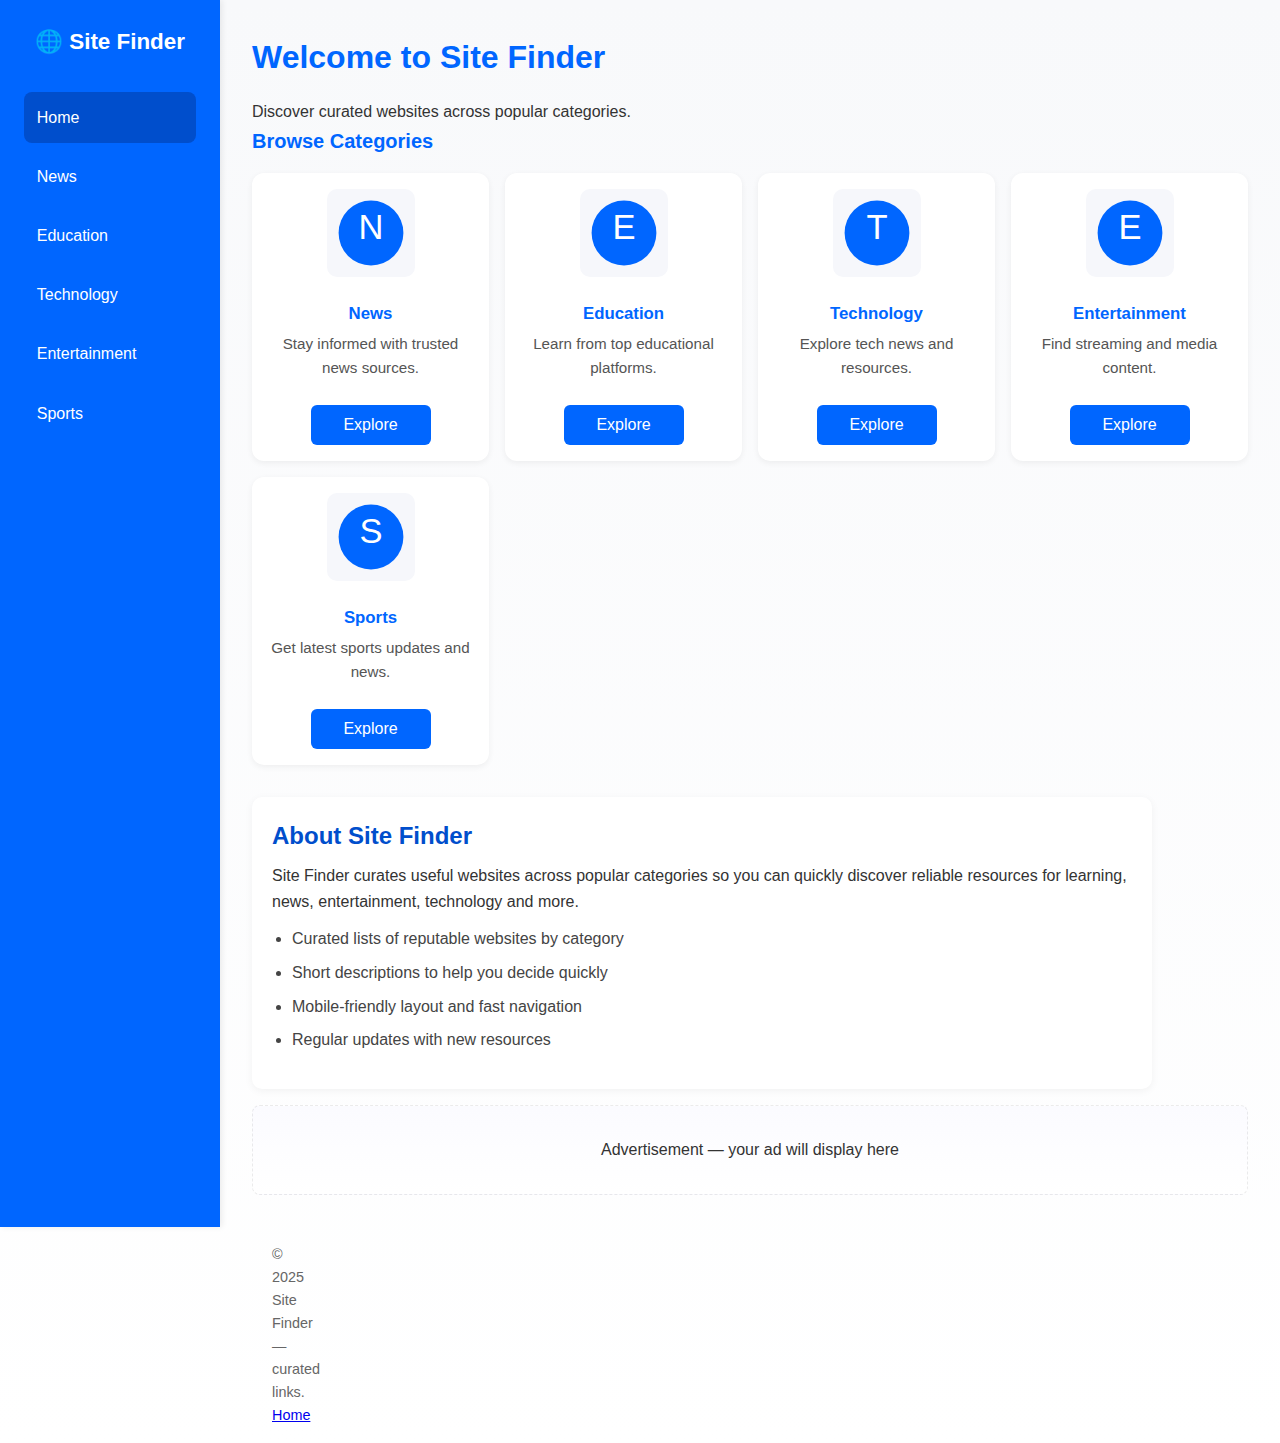
<file: index.html>
<!DOCTYPE html>
<html lang="en">
<head>
  <meta charset="UTF-8">
  <meta name="viewport" content="width=device-width, initial-scale=1.0">
  <title>Site Finder - Home</title>
  <meta name="description" content="Site Finder — curated links to useful websites across categories like News, Education, Technology and more.">
  <link rel="icon" href="data:image/svg+xml,%3Csvg xmlns='http://www.w3.org/2000/svg' viewBox='0 0 100 100'%3E%3Ccircle cx='50' cy='50' r='45' fill='%230066ff'/%3E%3Ctext x='50' y='58' font-size='48' text-anchor='middle' fill='%23fff' font-family='Arial'%3ES%3C/text%3E%3C/svg%3E">
  <link rel="stylesheet" href="style.css">
</head>
<body>
  <header class="topbar">
    <button id="menu-btn" aria-label="Toggle menu">☰</button>
    <div class="topbar-title">🌐 Site Finder</div>
  </header>
  <div class="sidebar">
    <h2>🌐 Site Finder</h2>
    <a href="index.html" class="active">Home</a>
    <a href="news.html">News</a>
    <a href="education.html">Education</a>
    <a href="technology.html">Technology</a>
    <a href="entertainment.html">Entertainment</a>
    <a href="sports.html">Sports</a>
  </div>

  <div class="main-content">
    <h1>Welcome to Site Finder</h1>
    <p>Discover curated websites across popular categories.</p>

    <section class="site-section">
      <h2>Browse Categories</h2>
      <div class="site-row-home">
        <div class="site-card">
          <div class="site-card-container">
            <img class="site-logo" src="data:image/svg+xml,%3Csvg xmlns='http://www.w3.org/2000/svg' viewBox='0 0 100 100'%3E%3Ccircle cx='50' cy='50' r='45' fill='%230066ff'/%3E%3Ctext x='50' y='58' font-size='48' text-anchor='middle' fill='%23fff' font-family='Arial'%3EN%3C/text%3E%3C/svg%3E" alt="News category">
            <div class="site-card-content">
              <h3>News</h3>
              <p>Stay informed with trusted news sources.</p>
            </div>
            <div class="site-card-action">
              <a href="news.html">Explore</a>
            </div>
          </div>
        </div>

        <div class="site-card">
          <div class="site-card-container">
            <img class="site-logo" src="data:image/svg+xml,%3Csvg xmlns='http://www.w3.org/2000/svg' viewBox='0 0 100 100'%3E%3Ccircle cx='50' cy='50' r='45' fill='%230066ff'/%3E%3Ctext x='50' y='58' font-size='48' text-anchor='middle' fill='%23fff' font-family='Arial'%3EE%3C/text%3E%3C/svg%3E" alt="Education category">
            <div class="site-card-content">
              <h3>Education</h3>
              <p>Learn from top educational platforms.</p>
            </div>
            <div class="site-card-action">
              <a href="education.html">Explore</a>
            </div>
          </div>
        </div>

        <div class="site-card">
          <div class="site-card-container">
            <img class="site-logo" src="data:image/svg+xml,%3Csvg xmlns='http://www.w3.org/2000/svg' viewBox='0 0 100 100'%3E%3Ccircle cx='50' cy='50' r='45' fill='%230066ff'/%3E%3Ctext x='50' y='58' font-size='48' text-anchor='middle' fill='%23fff' font-family='Arial'%3ET%3C/text%3E%3C/svg%3E" alt="Technology category">
            <div class="site-card-content">
              <h3>Technology</h3>
              <p>Explore tech news and resources.</p>
            </div>
            <div class="site-card-action">
              <a href="technology.html">Explore</a>
            </div>
          </div>
        </div>
      

      
        <div class="site-card">
          <div class="site-card-container">
            <img class="site-logo" src="data:image/svg+xml,%3Csvg xmlns='http://www.w3.org/2000/svg' viewBox='0 0 100 100'%3E%3Ccircle cx='50' cy='50' r='45' fill='%230066ff'/%3E%3Ctext x='50' y='58' font-size='48' text-anchor='middle' fill='%23fff' font-family='Arial'%3EE%3C/text%3E%3C/svg%3E" alt="Entertainment category">
            <div class="site-card-content">
              <h3>Entertainment</h3>
              <p>Find streaming and media content.</p>
            </div>
            <div class="site-card-action">
              <a href="entertainment.html">Explore</a>
            </div>
          </div>
        </div>

        <div class="site-card">
          <div class="site-card-container">
            <img class="site-logo" src="data:image/svg+xml,%3Csvg xmlns='http://www.w3.org/2000/svg' viewBox='0 0 100 100'%3E%3Ccircle cx='50' cy='50' r='45' fill='%230066ff'/%3E%3Ctext x='50' y='58' font-size='48' text-anchor='middle' fill='%23fff' font-family='Arial'%3ES%3C/text%3E%3C/svg%3E" alt="Sports category">
            <div class="site-card-content">
              <h3>Sports</h3>
              <p>Get latest sports updates and news.</p>
            </div>
            <div class="site-card-action">
              <a href="sports.html">Explore</a>
            </div>
          </div>
        </div>
      </div>
    </section>

    <section class="about">
      <h2>About Site Finder</h2>
      <p>Site Finder curates useful websites across popular categories so you can quickly discover reliable resources for learning, news, entertainment, technology and more.</p>
      <ul class="features-list">
        <li>Curated lists of reputable websites by category</li>
        <li>Short descriptions to help you decide quickly</li>
        <li>Mobile-friendly layout and fast navigation</li>
        <li>Regular updates with new resources</li>
      </ul>
    </section>

    <!-- Ad placeholder: replace with your ad network snippet -->
    <div class="ad-slot" id="ad-top">Advertisement — your ad will display here</div>
  </div>
  <footer class="site-footer">&copy; 2025 Site Finder — curated links. <a href="index.html">Home</a></footer>

  <script src="script.js"></script>

  <script>
    // Mobile menu toggle
    const btn = document.getElementById('menu-btn');
    const sidebar = document.querySelector('.sidebar');
    btn && btn.addEventListener('click', () => sidebar.classList.toggle('open'));
  </script>
</body>
</html>
</file>
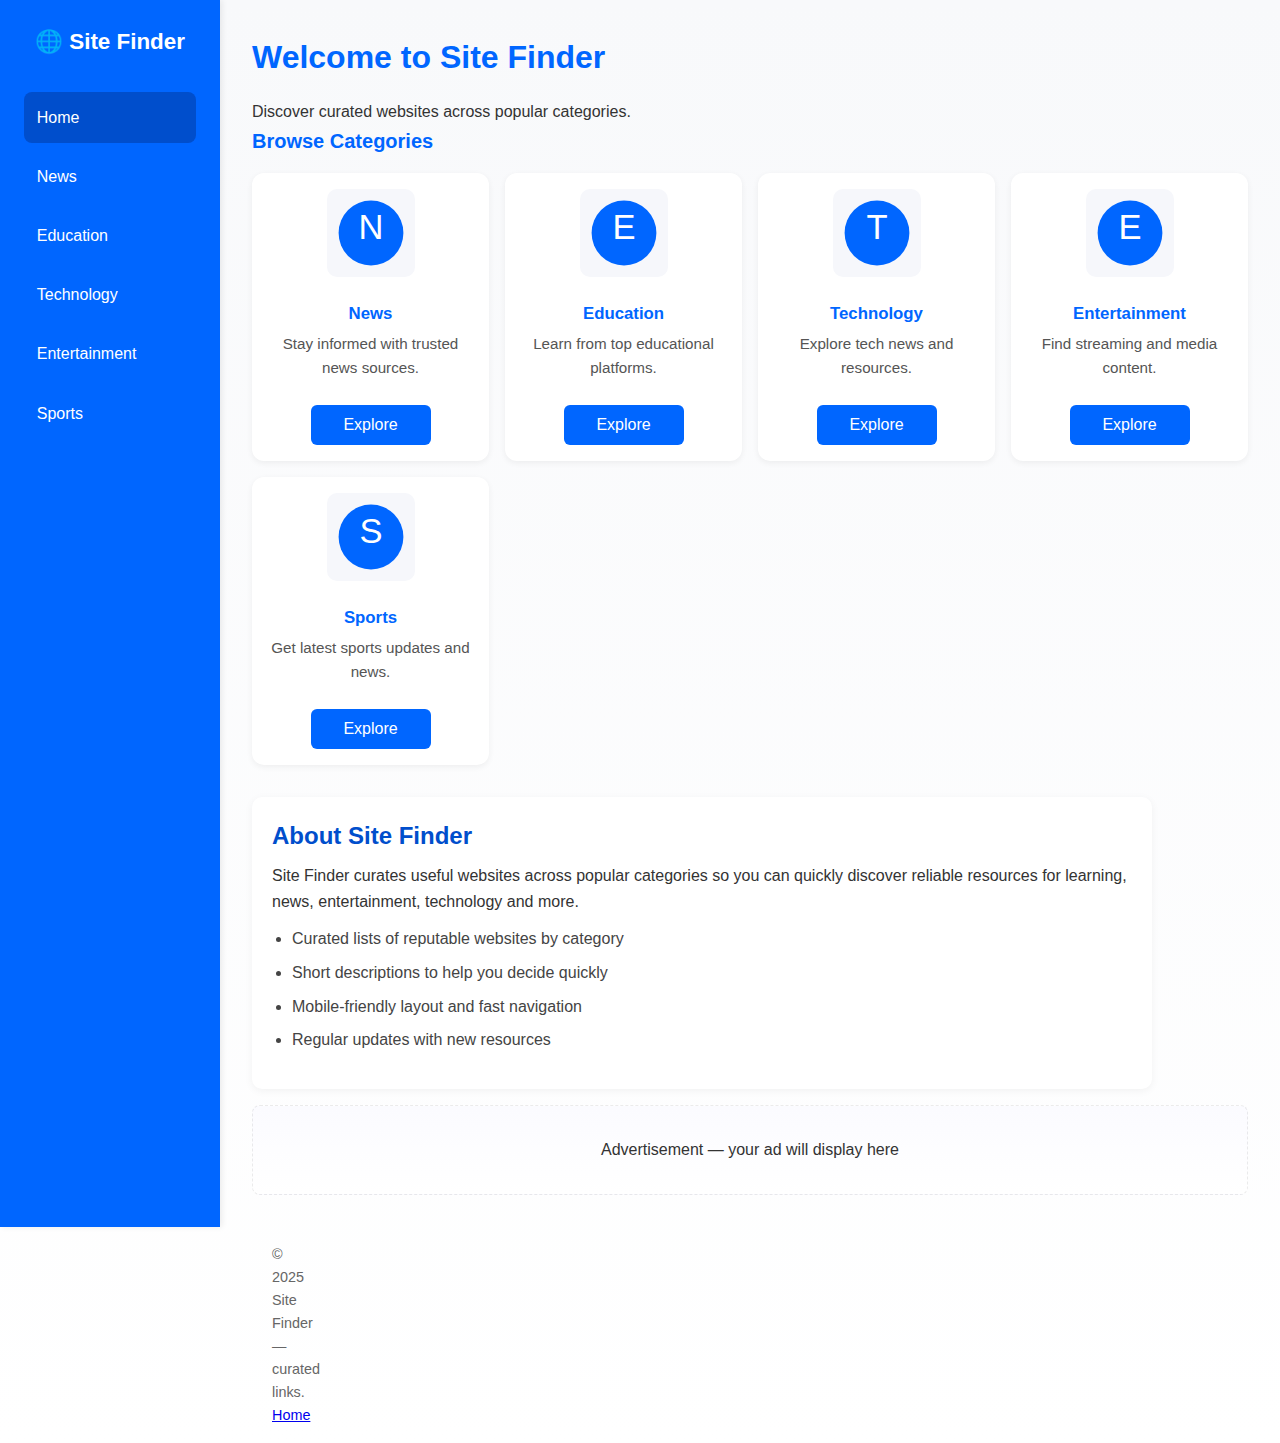
<file: education.html>
<!DOCTYPE html>
<html lang="en">
<head>
  <meta charset="UTF-8">
  <meta name="viewport" content="width=device-width, initial-scale=1.0">
  <title>Education Sites</title>
  <meta name="description" content="Education websites — curated list of free and paid platforms for learners of all ages.">
  <link rel="icon" href="data:image/svg+xml,%3Csvg xmlns='http://www.w3.org/2000/svg' viewBox='0 0 100 100'%3E%3Ccircle cx='50' cy='50' r='45' fill='%230066ff'/%3E%3Ctext x='50' y='58' font-size='48' text-anchor='middle' fill='%23fff' font-family='Arial'%3ES%3C/text%3E%3C/svg%3E">
  <link rel="stylesheet" href="style.css">
</head>
<body>
  <header class="topbar">
    <button id="menu-btn" aria-label="Toggle menu">☰</button>
    <div class="topbar-title">🌐 Site Finder</div>
  </header>
  <div class="sidebar">
    <h2>🌐 Site Finder</h2>
    <a href="index.html">Home</a>
    <a href="news.html">News</a>
    <a href="education.html" class="active">Education</a>
    <a href="technology.html">Technology</a>
    <a href="entertainment.html">Entertainment</a>
    <a href="sports.html">Sports</a>
  </div>

  <div class="main-content">
    <h1>Education Websites</h1>
    
    <section class="site-section">
      <h2>University-Style Learning</h2>
      <div class="site-row">
        <div class="site-card">
          <div class="site-card-container">
            <img class="site-logo" loading="lazy" src="https://logo.clearbit.com/coursera.org?size=200" onerror="this.onerror=null;this.src='https://www.google.com/s2/favicons?domain=coursera.org&sz=128'" alt="Coursera logo">
            <div class="site-card-content">
              <h3>Coursera</h3>
              <p>Learn from top universities worldwide.</p>
            </div>
            <div class="site-card-action">
              <a href="https://www.coursera.org" target="_blank" rel="noopener">Visit</a>
            </div>
          </div>
        </div>

        <div class="site-card">
          <div class="site-card-container">
            <img class="site-logo" loading="lazy" src="https://logo.clearbit.com/edx.org?size=200" onerror="this.onerror=null;this.src='https://www.google.com/s2/favicons?domain=edx.org&sz=128'" alt="edX logo">
            <div class="site-card-content">
              <h3>edX</h3>
              <p>University courses and professional certificates.</p>
            </div>
            <div class="site-card-action">
              <a href="https://www.edx.org" target="_blank" rel="noopener">Visit</a>
            </div>
          </div>
        </div>

        <div class="site-card">
          <div class="site-card-container">
            <img class="site-logo" loading="lazy" src="https://logo.clearbit.com/futurelearn.com?size=200" onerror="this.onerror=null;this.src='https://www.google.com/s2/favicons?domain=futurelearn.com&sz=128'" alt="FutureLearn logo">
            <div class="site-card-content">
              <h3>FutureLearn</h3>
              <p>Online courses from leading institutions.</p>
            </div>
            <div class="site-card-action">
              <a href="https://www.futurelearn.com" target="_blank" rel="noopener">Visit</a>
            </div>
          </div>
        </div>

        <div class="site-card">
          <div class="site-card-container">
            <img class="site-logo" loading="lazy" src="https://logo.clearbit.com/linkedin.com?size=200" onerror="this.onerror=null;this.src='https://www.google.com/s2/favicons?domain=linkedin.com&sz=128'" alt="LinkedIn Learning logo">
            <div class="site-card-content">
              <h3>LinkedIn Learning</h3>
              <p>Professional development courses.</p>
            </div>
            <div class="site-card-action">
              <a href="https://www.linkedin.com/learning" target="_blank" rel="noopener">Visit</a>
            </div>
          </div>
        </div>
      </div>
    </section>

    <section class="site-section">
      <h2>Skill-Based Learning</h2>
      <div class="site-row">
        <div class="site-card">
          <div class="site-card-container">
            <img class="site-logo" loading="lazy" src="https://logo.clearbit.com/udemy.com?size=200" onerror="this.onerror=null;this.src='https://www.google.com/s2/favicons?domain=udemy.com&sz=128'" alt="Udemy logo">
            <div class="site-card-content">
              <h3>Udemy</h3>
              <p>Practical courses from industry experts.</p>
            </div>
            <div class="site-card-action">
              <a href="https://www.udemy.com" target="_blank" rel="noopener">Visit</a>
            </div>
          </div>
        </div>

        <div class="site-card">
          <div class="site-card-container">
            <img class="site-logo" loading="lazy" src="https://logo.clearbit.com/skillshare.com?size=200" onerror="this.onerror=null;this.src='https://www.google.com/s2/favicons?domain=skillshare.com&sz=128'" alt="Skillshare logo">
            <div class="site-card-content">
              <h3>Skillshare</h3>
              <p>Creative and practical skill courses.</p>
            </div>
            <div class="site-card-action">
              <a href="https://www.skillshare.com" target="_blank" rel="noopener">Visit</a>
            </div>
          </div>
        </div>

        <div class="site-card">
          <div class="site-card-container">
            <img class="site-logo" loading="lazy" src="https://logo.clearbit.com/masterclass.com?size=200" onerror="this.onerror=null;this.src='https://www.google.com/s2/favicons?domain=masterclass.com&sz=128'" alt="MasterClass logo">
            <div class="site-card-content">
              <h3>MasterClass</h3>
              <p>Learn from world-class instructors.</p>
            </div>
            <div class="site-card-action">
              <a href="https://www.masterclass.com" target="_blank" rel="noopener">Visit</a>
            </div>
          </div>
        </div>

        <div class="site-card">
          <div class="site-card-container">
            <img class="site-logo" loading="lazy" src="https://logo.clearbit.com/creativelive.com?size=200" onerror="this.onerror=null;this.src='https://www.google.com/s2/favicons?domain=creativelive.com&sz=128'" alt="CreativeLive logo">
            <div class="site-card-content">
              <h3>CreativeLive</h3>
              <p>Creative and business skills education.</p>
            </div>
            <div class="site-card-action">
              <a href="https://www.creativelive.com" target="_blank" rel="noopener">Visit</a>
            </div>
          </div>
        </div>
      </div>
    </section>

    <section class="site-section">
      <h2>Tech & Programming</h2>
      <div class="site-row">
        <div class="site-card">
          <div class="site-card-container">
            <img class="site-logo" loading="lazy" src="https://logo.clearbit.com/codecademy.com?size=200" onerror="this.onerror=null;this.src='https://www.google.com/s2/favicons?domain=codecademy.com&sz=128'" alt="Codecademy logo">
            <div class="site-card-content">
              <h3>Codecademy</h3>
              <p>Interactive programming courses.</p>
            </div>
            <div class="site-card-action">
              <a href="https://www.codecademy.com" target="_blank" rel="noopener">Visit</a>
            </div>
          </div>
        </div>

        <div class="site-card">
          <div class="site-card-container">
            <img class="site-logo" loading="lazy" src="https://logo.clearbit.com/teachable.com?size=200" onerror="this.onerror=null;this.src='https://www.google.com/s2/favicons?domain=teachable.com&sz=128'" alt="Teachable logo">
            <div class="site-card-content">
              <h3>Teachable</h3>
              <p>Platform for online course creators.</p>
            </div>
            <div class="site-card-action">
              <a href="https://www.teachable.com" target="_blank" rel="noopener">Visit</a>
            </div>
          </div>
        </div>

        <div class="site-card">
          <div class="site-card-container">
            <img class="site-logo" loading="lazy" src="https://logo.clearbit.com/khanacademy.org?size=200" onerror="this.onerror=null;this.src='https://www.google.com/s2/favicons?domain=khanacademy.org&sz=128'" alt="Khan Academy logo">
            <div class="site-card-content">
              <h3>Khan Academy</h3>
              <p>Free educational resources for everyone.</p>
            </div>
            <div class="site-card-action">
              <a href="https://www.khanacademy.org" target="_blank" rel="noopener">Visit</a>
            </div>
          </div>
        </div>

        <div class="site-card">
          <div class="site-card-container">
            <img class="site-logo" loading="lazy" src="https://logo.clearbit.com/freecodecamp.org?size=200" onerror="this.onerror=null;this.src='https://www.google.com/s2/favicons?domain=freecodecamp.org&sz=128'" alt="freeCodeCamp logo">
            <div class="site-card-content">
              <h3>freeCodeCamp</h3>
              <p>Free coding tutorials and certificates.</p>
            </div>
            <div class="site-card-action">
              <a href="https://www.freecodecamp.org" target="_blank" rel="noopener">Visit</a>
            </div>
          </div>
        </div>
      </div>
    </section>
    
    <section class="site-section">
      <h2>Additional Platforms</h2>
      <div class="site-row">
        <div class="site-card">
          <div class="site-card-container">
            <img class="site-logo" loading="lazy" src="https://logo.clearbit.com/khanacademy.org?size=200" onerror="this.onerror=null;this.src='https://www.google.com/s2/favicons?domain=khanacademy.org&sz=128'" alt="Khan Academy Kids logo">
            <div class="site-card-content">
              <h3>Khan Academy Kids+</h3>
              <p>Free educational content for younger learners.</p>
            </div>
            <div class="site-card-action">
              <a href="https://www.khanacademy.org" target="_blank" rel="noopener">Visit</a>
            </div>
          </div>
        </div>

        <div class="site-card">
          <div class="site-card-container">
            <img class="site-logo" loading="lazy" src="https://logo.clearbit.com/rosettastone.com?size=200" onerror="this.onerror=null;this.src='https://www.google.com/s2/favicons?domain=rosettastone.com&sz=128'" alt="Rosetta Stone logo">
            <div class="site-card-content">
              <h3>Rosetta Stone</h3>
              <p>Language learning focused on immersion.</p>
            </div>
            <div class="site-card-action">
              <a href="https://www.rosettastone.com" target="_blank" rel="noopener">Visit</a>
            </div>
          </div>
        </div>

        <div class="site-card">
          <div class="site-card-container">
            <img class="site-logo" loading="lazy" src="https://logo.clearbit.com/babbel.com?size=200" onerror="this.onerror=null;this.src='https://www.google.com/s2/favicons?domain=babbel.com&sz=128'" alt="Babbel logo">
            <div class="site-card-content">
              <h3>Babbel</h3>
              <p>Practical courses for real conversations.</p>
            </div>
            <div class="site-card-action">
              <a href="https://www.babbel.com" target="_blank" rel="noopener">Visit</a>
            </div>
          </div>
        </div>

        <div class="site-card">
          <div class="site-card-container">
            <img class="site-logo" loading="lazy" src="https://logo.clearbit.com/preply.com?size=200" onerror="this.onerror=null;this.src='https://www.google.com/s2/favicons?domain=preply.com&sz=128'" alt="Preply logo">
            <div class="site-card-content">
              <h3>Preply</h3>
              <p>Find tutors for language and subject learning.</p>
            </div>
            <div class="site-card-action">
              <a href="https://www.preply.com" target="_blank" rel="noopener">Visit</a>
            </div>
          </div>
        </div>
      </div>

      <div class="site-row">
        <div class="site-card">
          <div class="site-card-container">
            <img class="site-logo" loading="lazy" src="https://logo.clearbit.com/chegg.com?size=200" onerror="this.onerror=null;this.src='https://www.google.com/s2/favicons?domain=chegg.com&sz=128'" alt="Chegg logo">
            <div class="site-card-content">
              <h3>Chegg</h3>
              <p>Study help, textbook solutions and tutoring.</p>
            </div>
            <div class="site-card-action">
              <a href="https://www.chegg.com" target="_blank" rel="noopener">Visit</a>
            </div>
          </div>
        </div>

        <div class="site-card">
          <div class="site-card-container">
            <img class="site-logo" loading="lazy" src="https://logo.clearbit.com/brilliant.org?size=200" onerror="this.onerror=null;this.src='https://www.google.com/s2/favicons?domain=brilliant.org&sz=128'" alt="Brilliant logo">
            <div class="site-card-content">
              <h3>Brilliant</h3>
              <p>Interactive problem-solving and math courses.</p>
            </div>
            <div class="site-card-action">
              <a href="https://www.brilliant.org" target="_blank" rel="noopener">Visit</a>
            </div>
          </div>
        </div>

        <div class="site-card">
          <div class="site-card-container">
            <img class="site-logo" loading="lazy" src="https://logo.clearbit.com/treehouse.com?size=200" onerror="this.onerror=null;this.src='https://www.google.com/s2/favicons?domain=treehouse.com&sz=128'" alt="Treehouse logo">
            <div class="site-card-content">
              <h3>Treehouse</h3>
              <p>Beginner-friendly developer courses and tracks.</p>
            </div>
            <div class="site-card-action">
              <a href="https://teamtreehouse.com" target="_blank" rel="noopener">Visit</a>
            </div>
          </div>
        </div>

        <div class="site-card">
          <div class="site-card-container">
            <img class="site-logo" loading="lazy" src="https://logo.clearbit.com/pluralsight.com?size=200" onerror="this.onerror=null;this.src='https://www.google.com/s2/favicons?domain=pluralsight.com&sz=128'" alt="Pluralsight logo">
            <div class="site-card-content">
              <h3>Pluralsight</h3>
              <p>Skill development for technologists and teams.</p>
            </div>
            <div class="site-card-action">
              <a href="https://www.pluralsight.com" target="_blank" rel="noopener">Visit</a>
            </div>
          </div>
        </div>
      </div>

      <div class="site-row">
        <div class="site-card">
          <div class="site-card-container">
            <img class="site-logo" loading="lazy" src="https://logo.clearbit.com/alison.com?size=200" onerror="this.onerror=null;this.src='https://www.google.com/s2/favicons?domain=alison.com&sz=128'" alt="Alison logo">
            <div class="site-card-content">
              <h3>Alison</h3>
              <p>Free online courses and certificate programs.</p>
            </div>
            <div class="site-card-action">
              <a href="https://alison.com" target="_blank" rel="noopener">Visit</a>
            </div>
          </div>
        </div>

        <div class="site-card">
          <div class="site-card-container">
            <img class="site-logo" loading="lazy" src="https://logo.clearbit.com/wondrium.com?size=200" onerror="this.onerror=null;this.src='https://www.google.com/s2/favicons?domain=wondrium.com&sz=128'" alt="Wondrium logo">
            <div class="site-card-content">
              <h3>Wondrium</h3>
              <p>Documentary-style courses, lectures and series.</p>
            </div>
            <div class="site-card-action">
              <a href="https://www.wondrium.com" target="_blank" rel="noopener">Visit</a>
            </div>
          </div>
        </div>
      </div>
    </section>
  </div>
  <footer class="site-footer">&copy; 2025 Site Finder — curated links. <a href="index.html">Home</a></footer>

  <script src="script.js"></script>
  <script>
    const btn = document.getElementById('menu-btn');
    const sidebar = document.querySelector('.sidebar');
    btn && btn.addEventListener('click', () => sidebar.classList.toggle('open'));
  </script>
</body>
</html>
</file>
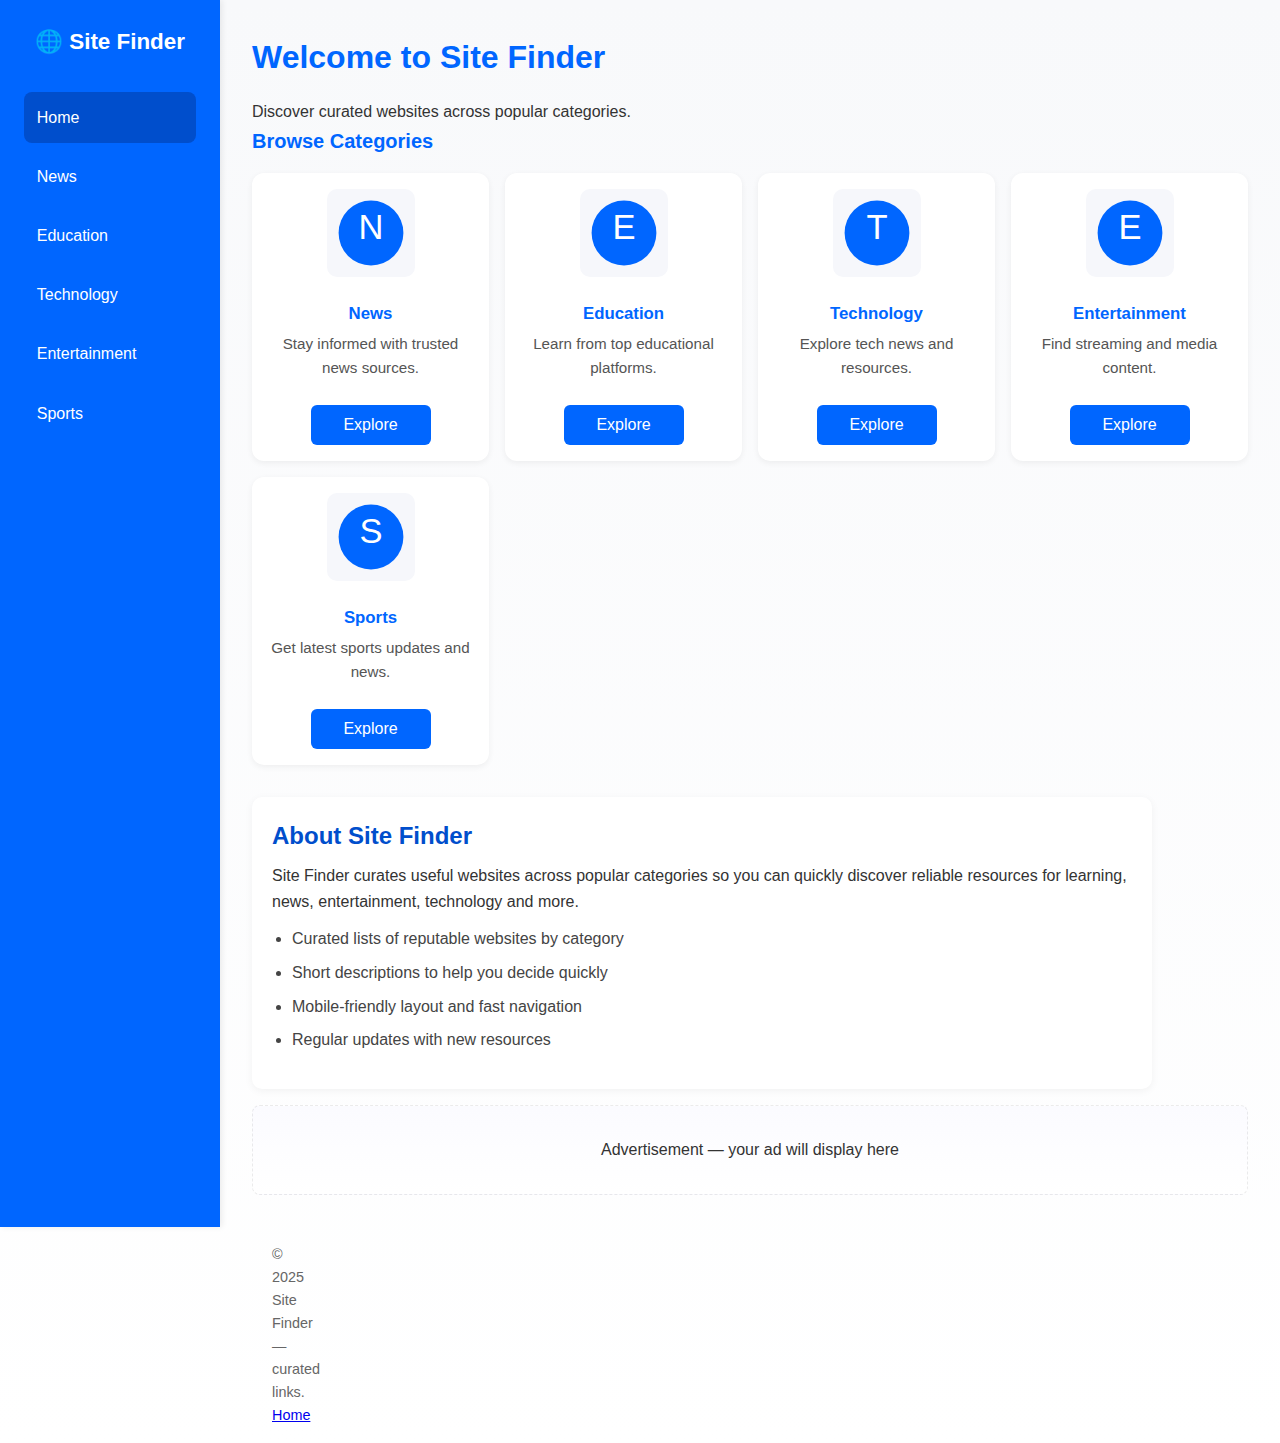
<file: entertainment.html>
<!DOCTYPE html>
<html lang="en">
<head>
  <meta charset="UTF-8">
  <meta name="viewport" content="width=device-width, initial-scale=1.0">
  <title>Entertainment Sites</title>
  <meta name="description" content="Entertainment websites — streaming, media, and entertainment destinations.">
  <link rel="icon" href="data:image/svg+xml,%3Csvg xmlns='http://www.w3.org/2000/svg' viewBox='0 0 100 100'%3E%3Ccircle cx='50' cy='50' r='45' fill='%230066ff'/%3E%3Ctext x='50' y='58' font-size='48' text-anchor='middle' fill='%23fff' font-family='Arial'%3EE%3C/text%3E%3C/svg%3E">
  <link rel="stylesheet" href="style.css">
</head>
<body>
  <header class="topbar">
    <button id="menu-btn" aria-label="Toggle menu">☰</button>
    <div class="topbar-title">🌐 Site Finder</div>
  </header>
  <div class="sidebar">
    <h2>🌐 Site Finder</h2>
    <a href="index.html">Home</a>
    <a href="news.html">News</a>
    <a href="education.html">Education</a>
    <a href="technology.html">Technology</a>
    <a href="entertainment.html" class="active">Entertainment</a>
    <a href="sports.html">Sports</a>
  </div>

  <div class="main-content">
    <h1>Entertainment Websites</h1>
    
    <section class="site-section">
      <h2>Premium Streaming Services</h2>
      <div class="site-row">
        <div class="site-card">
          <div class="site-card-container">
            <img class="site-logo" loading="lazy" src="https://logo.clearbit.com/netflix.com?size=200" onerror="this.onerror=null;this.src='https://www.google.com/s2/favicons?domain=netflix.com&sz=128'" alt="Netflix logo">
            <div class="site-card-content">
              <h3>Netflix</h3>
              <p>Premium streaming movies and TV shows.</p>
            </div>
            <div class="site-card-action">
              <a href="https://www.netflix.com" target="_blank" rel="noopener">Visit</a>
            </div>
          </div>
        </div>

        <div class="site-card">
          <div class="site-card-container">
            <img class="site-logo" loading="lazy" src="https://logo.clearbit.com/primevideo.com?size=200" onerror="this.onerror=null;this.src='https://www.google.com/s2/favicons?domain=primevideo.com&sz=128'" alt="Prime Video logo">
            <div class="site-card-content">
              <h3>Prime Video</h3>
              <p>Amazon's streaming service with original content.</p>
            </div>
            <div class="site-card-action">
              <a href="https://www.primevideo.com" target="_blank" rel="noopener">Visit</a>
            </div>
          </div>
        </div>

        <div class="site-card">
          <div class="site-card-container">
            <img class="site-logo" loading="lazy" src="https://logo.clearbit.com/disneyplus.com?size=200" onerror="this.onerror=null;this.src='https://www.google.com/s2/favicons?domain=disneyplus.com&sz=128'" alt="Disney+ logo">
            <div class="site-card-content">
              <h3>Disney+</h3>
              <p>Disney, Marvel, Star Wars streaming.</p>
            </div>
            <div class="site-card-action">
              <a href="https://www.disneyplus.com" target="_blank" rel="noopener">Visit</a>
            </div>
          </div>
        </div>

        <div class="site-card">
          <div class="site-card-container">
            <img class="site-logo" loading="lazy" src="https://logo.clearbit.com/hbomax.com?size=200" onerror="this.onerror=null;this.src='https://www.google.com/s2/favicons?domain=hbomax.com&sz=128'" alt="HBO Max logo">
            <div class="site-card-content">
              <h3>HBO Max</h3>
              <p>Premium streaming entertainment.</p>
            </div>
            <div class="site-card-action">
              <a href="https://www.hbomax.com" target="_blank" rel="noopener">Visit</a>
            </div>
          </div>
        </div>
      </div>
    </section>

    <section class="site-section">
      <h2>Media Management & Audio</h2>
      <div class="site-row">
        <div class="site-card">
          <div class="site-card-container">
            <img class="site-logo" loading="lazy" src="https://logo.clearbit.com/plex.tv?size=200" onerror="this.onerror=null;this.src='https://www.google.com/s2/favicons?domain=plex.tv&sz=128'" alt="Plex logo">
            <div class="site-card-content">
              <h3>Plex</h3>
              <p>Stream and organize your media library.</p>
            </div>
            <div class="site-card-action">
              <a href="https://www.plex.tv" target="_blank" rel="noopener">Visit</a>
            </div>
          </div>
        </div>

        <div class="site-card">
          <div class="site-card-container">
            <img class="site-logo" loading="lazy" src="https://logo.clearbit.com/spotify.com?size=200" onerror="this.onerror=null;this.src='https://www.google.com/s2/favicons?domain=spotify.com&sz=128'" alt="Spotify logo">
            <div class="site-card-content">
              <h3>Spotify</h3>
              <p>Music and podcast streaming platform.</p>
            </div>
            <div class="site-card-action">
              <a href="https://www.spotify.com" target="_blank" rel="noopener">Visit</a>
            </div>
          </div>
        </div>

        <div class="site-card">
          <div class="site-card-container">
            <img class="site-logo" loading="lazy" src="https://logo.clearbit.com/audible.com?size=200" onerror="this.onerror=null;this.src='https://www.google.com/s2/favicons?domain=audible.com&sz=128'" alt="Audible logo">
            <div class="site-card-content">
              <h3>Audible</h3>
              <p>Premium audiobooks and podcasts.</p>
            </div>
            <div class="site-card-action">
              <a href="https://www.audible.com" target="_blank" rel="noopener">Visit</a>
            </div>
          </div>
        </div>

        <div class="site-card">
          <div class="site-card-container">
            <img class="site-logo" loading="lazy" src="https://logo.clearbit.com/rifftrax.com?size=200" onerror="this.onerror=null;this.src='https://www.google.com/s2/favicons?domain=rifftrax.com&sz=128'" alt="RiffTrax logo">
            <div class="site-card-content">
              <h3>RiffTrax</h3>
              <p>Comedy commentary for movies.</p>
            </div>
            <div class="site-card-action">
              <a href="https://www.rifftrax.com" target="_blank" rel="noopener">Visit</a>
            </div>
          </div>
        </div>
      </div>
    </section>

    <section class="site-section">
      <h2>Tickets & Events</h2>
      <div class="site-row">
        <div class="site-card">
          <div class="site-card-container">
            <img class="site-logo" loading="lazy" src="https://logo.clearbit.com/fandango.com?size=200" onerror="this.onerror=null;this.src='https://www.google.com/s2/favicons?domain=fandango.com&sz=128'" alt="Fandango logo">
            <div class="site-card-content">
              <h3>Fandango</h3>
              <p>Movie tickets and showtimes.</p>
            </div>
            <div class="site-card-action">
              <a href="https://www.fandango.com" target="_blank" rel="noopener">Visit</a>
            </div>
          </div>
        </div>

        <div class="site-card">
          <div class="site-card-container">
            <img class="site-logo" loading="lazy" src="https://logo.clearbit.com/tiqets.com?size=200" onerror="this.onerror=null;this.src='https://www.google.com/s2/favicons?domain=tiqets.com&sz=128'" alt="Tiqets logo">
            <div class="site-card-content">
              <h3>Tiqets</h3>
              <p>Tickets for attractions worldwide.</p>
            </div>
            <div class="site-card-action">
              <a href="https://www.tiqets.com" target="_blank" rel="noopener">Visit</a>
            </div>
          </div>
        </div>

        <div class="site-card">
          <div class="site-card-container">
            <img class="site-logo" loading="lazy" src="https://logo.clearbit.com/ticketmaster.com?size=200" onerror="this.onerror=null;this.src='https://www.google.com/s2/favicons?domain=ticketmaster.com&sz=128'" alt="Ticketmaster logo">
            <div class="site-card-content">
              <h3>Ticketmaster</h3>
              <p>Concert and event tickets.</p>
            </div>
            <div class="site-card-action">
              <a href="https://www.ticketmaster.com" target="_blank" rel="noopener">Visit</a>
            </div>
          </div>
        </div>

        <div class="site-card">
          <div class="site-card-container">
            <img class="site-logo" loading="lazy" src="https://logo.clearbit.com/stubhub.com?size=200" onerror="this.onerror=null;this.src='https://www.google.com/s2/favicons?domain=stubhub.com&sz=128'" alt="StubHub logo">
            <div class="site-card-content">
              <h3>StubHub</h3>
              <p>Event tickets marketplace.</p>
            </div>
            <div class="site-card-action">
              <a href="https://www.stubhub.com" target="_blank" rel="noopener">Visit</a>
            </div>
          </div>
        </div>
      </div>
    </section>

    <section class="site-section">
      <h2>Information & Reviews</h2>
      <div class="site-row">
        <div class="site-card">
          <div class="site-card-container">
            <img class="site-logo" loading="lazy" src="https://logo.clearbit.com/imdb.com?size=200" onerror="this.onerror=null;this.src='https://www.google.com/s2/favicons?domain=imdb.com&sz=128'" alt="IMDb logo">
            <div class="site-card-content">
              <h3>IMDb</h3>
              <p>Movies, TV, and celebrity database.</p>
            </div>
            <div class="site-card-action">
              <a href="https://www.imdb.com" target="_blank" rel="noopener">Visit</a>
            </div>
          </div>
        </div>

        <div class="site-card">
          <div class="site-card-container">
            <img class="site-logo" loading="lazy" src="https://logo.clearbit.com/rottentomatoes.com?size=200" onerror="this.onerror=null;this.src='https://www.google.com/s2/favicons?domain=rottentomatoes.com&sz=128'" alt="Rotten Tomatoes logo">
            <div class="site-card-content">
              <h3>Rotten Tomatoes</h3>
              <p>Movie and TV reviews.</p>
            </div>
            <div class="site-card-action">
              <a href="https://www.rottentomatoes.com" target="_blank" rel="noopener">Visit</a>
            </div>
          </div>
        </div>

        <div class="site-card">
          <div class="site-card-container">
            <img class="site-logo" loading="lazy" src="https://logo.clearbit.com/metacritic.com?size=200" onerror="this.onerror=null;this.src='https://www.google.com/s2/favicons?domain=metacritic.com&sz=128'" alt="Metacritic logo">
            <div class="site-card-content">
              <h3>Metacritic</h3>
              <p>Reviews and ratings aggregator.</p>
            </div>
            <div class="site-card-action">
              <a href="https://www.metacritic.com" target="_blank" rel="noopener">Visit</a>
            </div>
          </div>
        </div>

        <div class="site-card">
          <div class="site-card-container">
            <img class="site-logo" loading="lazy" src="https://logo.clearbit.com/letterboxd.com?size=200" onerror="this.onerror=null;this.src='https://www.google.com/s2/favicons?domain=letterboxd.com&sz=128'" alt="Letterboxd logo">
            <div class="site-card-content">
              <h3>Letterboxd</h3>
              <p>Social movie tracking and reviews.</p>
            </div>
            <div class="site-card-action">
              <a href="https://www.letterboxd.com" target="_blank" rel="noopener">Visit</a>
            </div>
          </div>
        </div>
      </div>
    </section>
  </div>
  <footer class="site-footer">&copy; 2025 Site Finder — curated links. <a href="index.html">Home</a></footer>

  <script src="script.js"></script>
  <script>
    const btn = document.getElementById('menu-btn');
    const sidebar = document.querySelector('.sidebar');
    btn && btn.addEventListener('click', () => sidebar.classList.toggle('open'));
  </script>
</body>
</html>
</file>
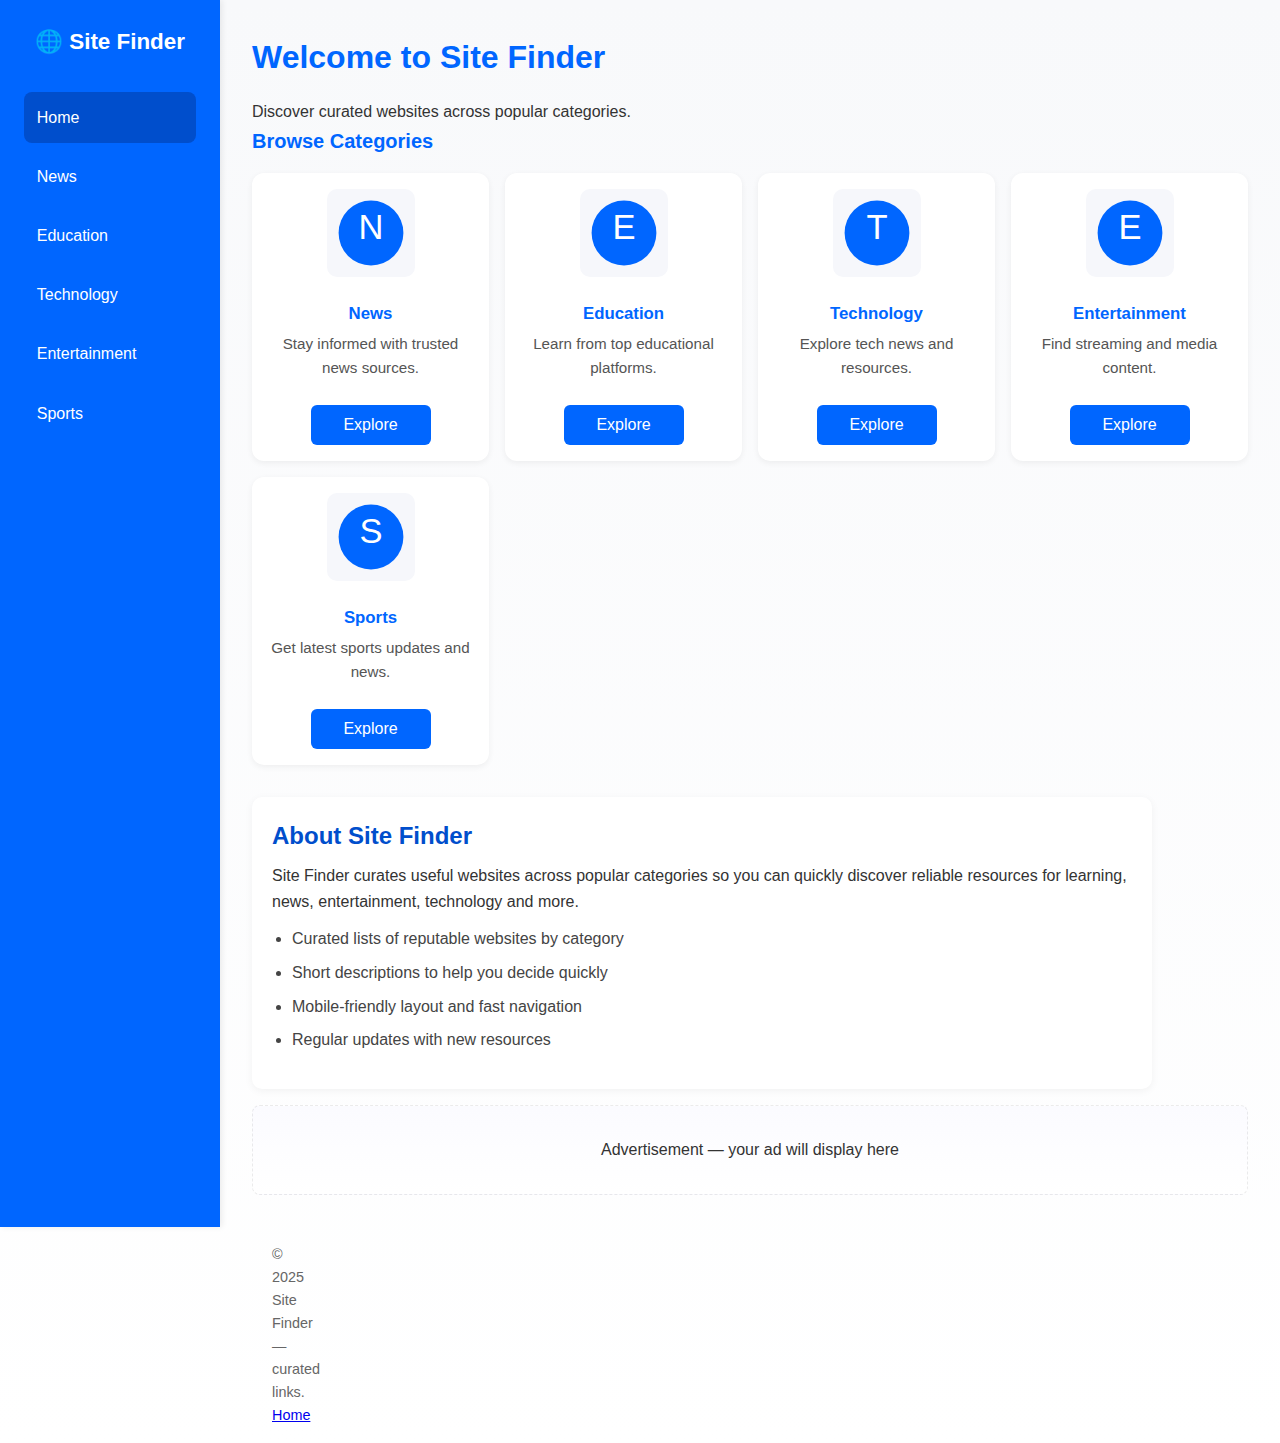
<file: news.html>
<!DOCTYPE html>
<html lang="en">
<head>
  <meta charset="UTF-8">
  <meta name="viewport" content="width=device-width, initial-scale=1.0">
  <title>News Sites</title>
  <meta name="description" content="News websites — trusted sources for breaking news, analysis and world coverage.">
  <link rel="icon" href="data:image/svg+xml,%3Csvg xmlns='http://www.w3.org/2000/svg' viewBox='0 0 100 100'%3E%3Ccircle cx='50' cy='50' r='45' fill='%230066ff'/%3E%3Ctext x='50' y='58' font-size='48' text-anchor='middle' fill='%23fff' font-family='Arial'%3ES%3C/text%3E%3C/svg%3E">
  <link rel="stylesheet" href="style.css">
</head>
<body>
  <header class="topbar">
    <button id="menu-btn" aria-label="Toggle menu">☰</button>
    <div class="topbar-title">🌐 Site Finder</div>
  </header>
  <div class="sidebar">
    <h2>🌐 Site Finder</h2>
    <a href="index.html">Home</a>
    <a href="news.html" class="active">News</a>
    <a href="education.html">Education</a>
    <a href="technology.html">Technology</a>
    <a href="entertainment.html">Entertainment</a>
    <a href="sports.html">Sports</a>
  </div>

  <div class="main-content">
    <h1>News Websites</h1>
    
    <section class="site-section">
      <h2>Premium News Sites</h2>
      <div class="site-row">
        <div class="site-card">
          <div class="site-card-container">
            <img class="site-logo" loading="lazy" src="https://logo.clearbit.com/wsj.com?size=200" onerror="this.onerror=null;this.src='https://www.google.com/s2/favicons?domain=wsj.com&sz=128'" alt="WSJ logo">
            <div class="site-card-content">
              <h3>The Wall Street Journal</h3>
              <p>Premium business and financial news.</p>
            </div>
            <div class="site-card-action">
              <a href="https://www.wsj.com" target="_blank" rel="noopener">Visit</a>
            </div>
          </div>
        </div>

        <div class="site-card">
          <div class="site-card-container">
            <img class="site-logo" loading="lazy" src="https://logo.clearbit.com/ft.com?size=200" onerror="this.onerror=null;this.src='https://www.google.com/s2/favicons?domain=ft.com&sz=128'" alt="Financial Times logo">
            <div class="site-card-content">
              <h3>Financial Times</h3>
              <p>Global business and economic coverage.</p>
            </div>
            <div class="site-card-action">
              <a href="https://www.ft.com" target="_blank" rel="noopener">Visit</a>
            </div>
          </div>
          
        </div>

        <div class="site-card">
          <div class="site-card-container">
            <img class="site-logo" loading="lazy" src="https://logo.clearbit.com/nytimes.com?size=200" onerror="this.onerror=null;this.src='https://www.google.com/s2/favicons?domain=nytimes.com&sz=128'" alt="NY Times logo">
            <div class="site-card-content">
              <h3>The New York Times</h3>
              <p>Award-winning global journalism.</p>
            </div>
            <div class="site-card-action">
              <a href="https://www.nytimes.com" target="_blank" rel="noopener">Visit</a>
            </div>
          </div>
        </div>

        <div class="site-card">
          <div class="site-card-container">
            <img class="site-logo" loading="lazy" src="https://logo.clearbit.com/bloomberg.com?size=200" onerror="this.onerror=null;this.src='https://www.google.com/s2/favicons?domain=bloomberg.com&sz=128'" alt="Bloomberg logo">
            <div class="site-card-content">
              <h3>Bloomberg</h3>
              <p>Global business and market news.</p>
            </div>
            <div class="site-card-action">
              <a href="https://www.bloomberg.com" target="_blank" rel="noopener">Visit</a>
            </div>
          </div>
        </div>
      </div>
    </section>

    <section class="site-section">
      <h2>News & Analysis</h2>
      <div class="site-row">
        <div class="site-card">
          <div class="site-card-container">
            <img class="site-logo" loading="lazy" src="https://logo.clearbit.com/theguardian.com?size=200" onerror="this.onerror=null;this.src='https://www.google.com/s2/favicons?domain=theguardian.com&sz=128'" alt="The Guardian logo">
            <div class="site-card-content">
              <h3>The Guardian Labs</h3>
              <p>Innovative digital journalism.</p>
            </div>
            <div class="site-card-action">
              <a href="https://www.theguardian.com/labs" target="_blank" rel="noopener">Visit</a>
            </div>
          </div>
        </div>

        <div class="site-card">
          <div class="site-card-container">
            <img class="site-logo" loading="lazy" src="https://logo.clearbit.com/theepochtimes.com?size=200" onerror="this.onerror=null;this.src='https://www.google.com/s2/favicons?domain=theepochtimes.com&sz=128'" alt="The Epoch Times logo">
            <div class="site-card-content">
              <h3>The Epoch Times</h3>
              <p>Independent news and analysis.</p>
            </div>
            <div class="site-card-action">
              <a href="https://www.theepochtimes.com" target="_blank" rel="noopener">Visit</a>
            </div>
          </div>
        </div>

        <div class="site-card">
          <div class="site-card-container">
            <img class="site-logo" loading="lazy" src="https://logo.clearbit.com/reuters.com?size=200" onerror="this.onerror=null;this.src='https://www.google.com/s2/favicons?domain=reuters.com&sz=128'" alt="Reuters logo">
            <div class="site-card-content">
              <h3>Reuters</h3>
              <p>Breaking international news.</p>
            </div>
            <div class="site-card-action">
              <a href="https://www.reuters.com" target="_blank" rel="noopener">Visit</a>
            </div>
          </div>
        </div>

        <div class="site-card">
          <div class="site-card-container">
            <img class="site-logo" loading="lazy" src="https://logo.clearbit.com/newsmax.com?size=200" onerror="this.onerror=null;this.src='https://www.google.com/s2/favicons?domain=newsmax.com&sz=128'" alt="Newsmax logo">
            <div class="site-card-content">
              <h3>Newsmax</h3>
              <p>Conservative news coverage.</p>
            </div>
            <div class="site-card-action">
              <a href="https://www.newsmax.com" target="_blank" rel="noopener">Visit</a>
            </div>
          </div>
        </div>
      </div>
    </section>

    <section class="site-section">
      <h2>Digital News Platforms</h2>
      <div class="site-row">
        <div class="site-card">
          <div class="site-card-container">
            <img class="site-logo" loading="lazy" src="https://logo.clearbit.com/pressreader.com?size=200" onerror="this.onerror=null;this.src='https://www.google.com/s2/favicons?domain=pressreader.com&sz=128'" alt="PressReader logo">
            <div class="site-card-content">
              <h3>PressReader</h3>
              <p>Digital newspapers and magazines.</p>
            </div>
            <div class="site-card-action">
              <a href="https://www.pressreader.com" target="_blank" rel="noopener">Visit</a>
            </div>
          </div>
        </div>

        <div class="site-card">
          <div class="site-card-container">
            <img class="site-logo" loading="lazy" src="https://logo.clearbit.com/newsbreak.com?size=200" onerror="this.onerror=null;this.src='https://www.google.com/s2/favicons?domain=newsbreak.com&sz=128'" alt="NewsBreak logo">
            <div class="site-card-content">
              <h3>NewsBreak</h3>
              <p>Local and trending news app.</p>
            </div>
            <div class="site-card-action">
              <a href="https://www.newsbreak.com" target="_blank" rel="noopener">Visit</a>
            </div>
          </div>
        </div>

        <div class="site-card">
          <div class="site-card-container">
            <img class="site-logo" loading="lazy" src="https://logo.clearbit.com/medium.com?size=200" onerror="this.onerror=null;this.src='https://www.google.com/s2/favicons?domain=medium.com&sz=128'" alt="Medium logo">
            <div class="site-card-content">
              <h3>Medium Partner Program</h3>
              <p>Premium journalism platform.</p>
            </div>
            <div class="site-card-action">
              <a href="https://medium.com/creators" target="_blank" rel="noopener">Visit</a>
            </div>
          </div>
        </div>

        <div class="site-card">
          <div class="site-card-container">
            <img class="site-logo" loading="lazy" src="https://logo.clearbit.com/flipboard.com?size=200" onerror="this.onerror=null;this.src='https://www.google.com/s2/favicons?domain=flipboard.com&sz=128'" alt="Flipboard logo">
            <div class="site-card-content">
              <h3>Flipboard</h3>
              <p>Personalized news aggregator.</p>
            </div>
            <div class="site-card-action">
              <a href="https://flipboard.com" target="_blank" rel="noopener">Visit</a>
            </div>
          </div>
        </div>
      </div>
    </section>
  </div>
  <footer class="site-footer">&copy; 2025 Site Finder — curated links. <a href="index.html">Home</a></footer>

  <script src="script.js"></script>
  <script>
    // legacy toggle kept for pages that may load before script.js
    const btn = document.getElementById('menu-btn');
    const sidebar = document.querySelector('.sidebar');
    btn && btn.addEventListener('click', () => sidebar.classList.toggle('open'));
  </script>
</body>
</html>
</file>
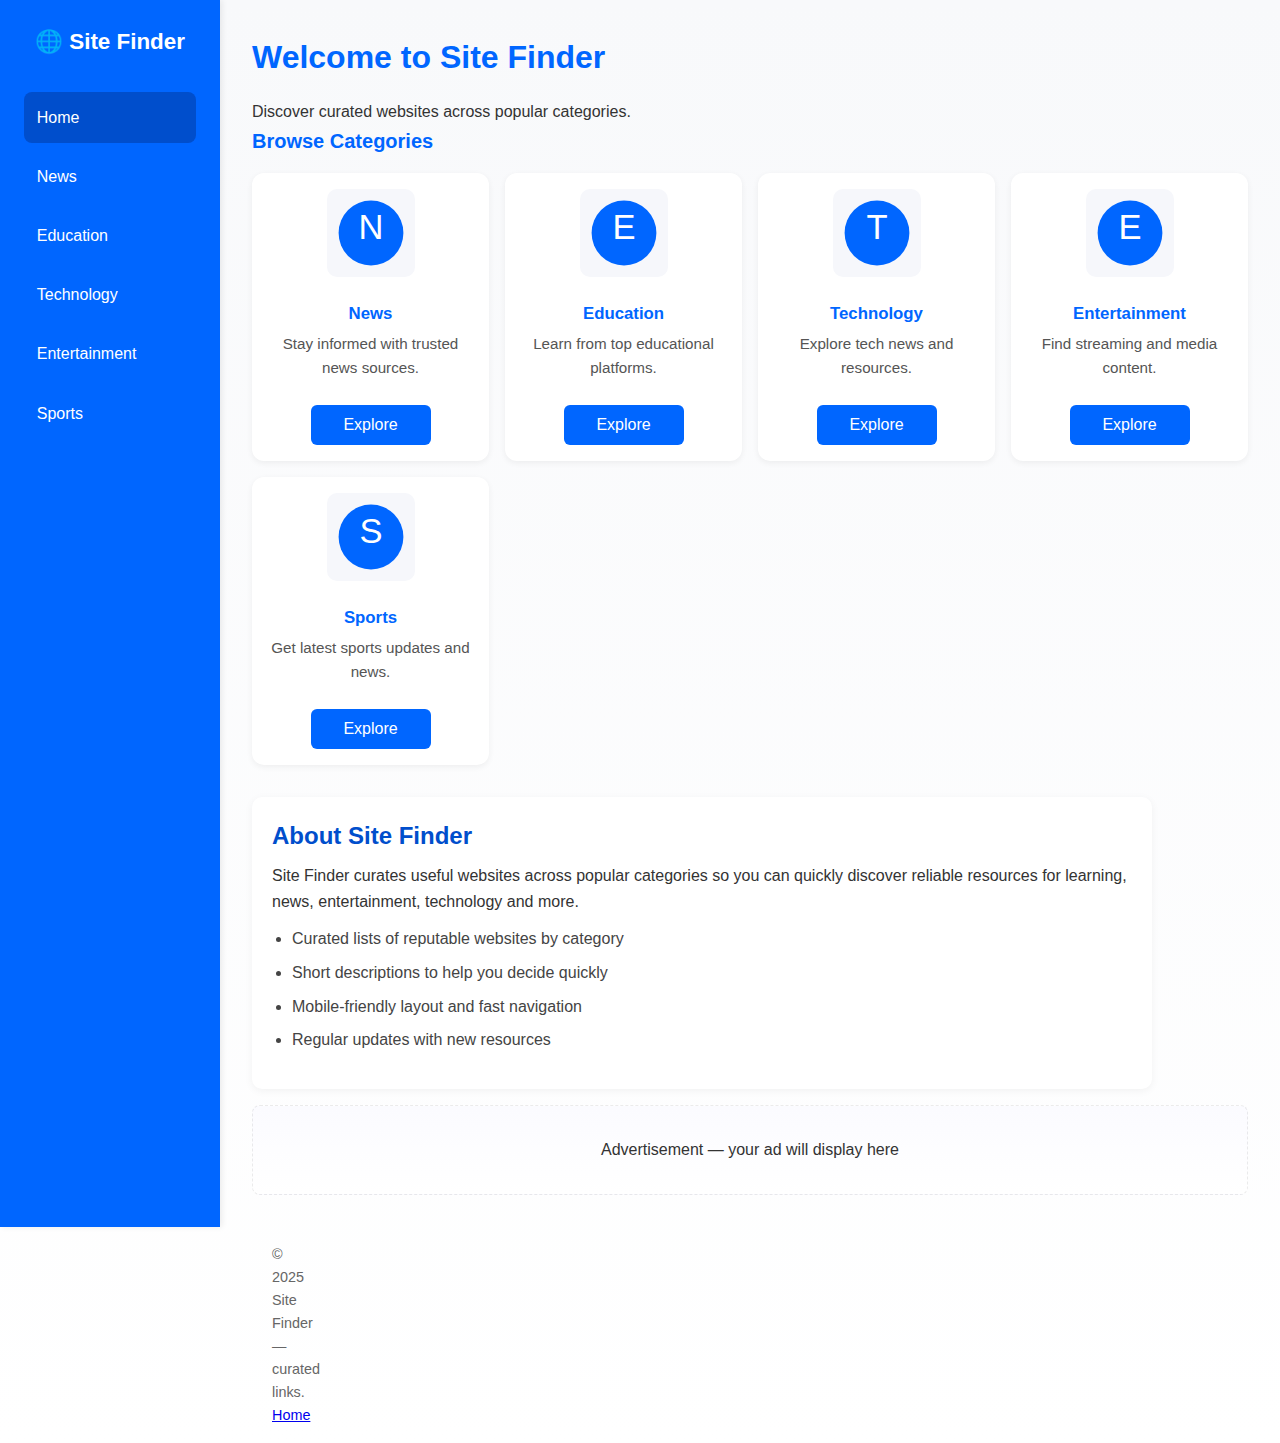
<file: sports.html>
<!DOCTYPE html>
<html lang="en">
<head>
  <meta charset="UTF-8">
  <meta name="viewport" content="width=device-width, initial-scale=1.0">
  <title>Sports Sites</title>
  <meta name="description" content="Sports websites — live scores, news and analysis from major sports outlets.">
  <link rel="icon" href="data:image/svg+xml,%3Csvg xmlns='http://www.w3.org/2000/svg' viewBox='0 0 100 100'%3E%3Ccircle cx='50' cy='50' r='45' fill='%230066ff'/%3E%3Ctext x='50' y='58' font-size='48' text-anchor='middle' fill='%23fff' font-family='Arial'%3ES%3C/text%3E%3C/svg%3E">
  <link rel="stylesheet" href="style.css">
</head>
<body>
  <header class="topbar">
    <button id="menu-btn" aria-label="Toggle menu">☰</button>
    <div class="topbar-title">🌐 Site Finder</div>
  </header>
  <div class="sidebar">
    <h2>🌐 Site Finder</h2>
    <a href="index.html">Home</a>
    <a href="news.html">News</a>
    <a href="education.html">Education</a>
    <a href="technology.html">Technology</a>
    <a href="entertainment.html">Entertainment</a>
    <a href="sports.html" class="active">Sports</a>
  </div>

  <div class="main-content">
    <h1>Sports Websites</h1>
    
    <section class="site-section">
      <h2>Live Sports & Coverage</h2>
      <div class="site-row">
        <div class="site-card">
          <div class="site-card-container">
            <img class="site-logo" loading="lazy" src="https://logo.clearbit.com/espn.com?size=200" onerror="this.onerror=null;this.src='https://www.google.com/s2/favicons?domain=espn.com&sz=128'" alt="ESPN+ logo">
            <div class="site-card-content">
              <h3>ESPN+</h3>
              <p>Premium sports streaming and exclusive content.</p>
            </div>
            <div class="site-card-action">
              <a href="https://plus.espn.com" target="_blank" rel="noopener">Visit</a>
            </div>
          </div>
        </div>

        <div class="site-card">
          <div class="site-card-container">
            <img class="site-logo" loading="lazy" src="https://logo.clearbit.com/fubotv.com?size=200" onerror="this.onerror=null;this.src='https://www.google.com/s2/favicons?domain=fubotv.com&sz=128'" alt="FuboTV logo">
            <div class="site-card-content">
              <h3>FuboTV</h3>
              <p>Live sports streaming platform.</p>
            </div>
            <div class="site-card-action">
              <a href="https://www.fubo.tv" target="_blank" rel="noopener">Visit</a>
            </div>
          </div>
        </div>

        <div class="site-card">
          <div class="site-card-container">
            <img class="site-logo" loading="lazy" src="https://logo.clearbit.com/skysports.com?size=200" onerror="this.onerror=null;this.src='https://www.google.com/s2/favicons?domain=skysports.com&sz=128'" alt="Sky Sports logo">
            <div class="site-card-content">
              <h3>Sky Sports</h3>
              <p>Premium sports coverage and live events.</p>
            </div>
            <div class="site-card-action">
              <a href="https://www.skysports.com" target="_blank" rel="noopener">Visit</a>
            </div>
          </div>
        </div>

        <div class="site-card">
          <div class="site-card-container">
            <img class="site-logo" loading="lazy" src="https://logo.clearbit.com/draftkings.com?size=200" onerror="this.onerror=null;this.src='https://www.google.com/s2/favicons?domain=draftkings.com&sz=128'" alt="DraftKings logo">
            <div class="site-card-content">
              <h3>DraftKings</h3>
              <p>Sports betting and daily fantasy sports.</p>
            </div>
            <div class="site-card-action">
              <a href="https://www.draftkings.com" target="_blank" rel="noopener">Visit</a>
            </div>
          </div>
        </div>
      </div>
    </section>

    <section class="site-section">
      <h2>Sports Apparel & Equipment</h2>
      <div class="site-row">
        <div class="site-card">
          <div class="site-card-container">
            <img class="site-logo" loading="lazy" src="https://logo.clearbit.com/nike.com?size=200" onerror="this.onerror=null;this.src='https://www.google.com/s2/favicons?domain=nike.com&sz=128'" alt="Nike logo">
            <div class="site-card-content">
              <h3>Nike</h3>
              <p>Premium sports gear and apparel.</p>
            </div>
            <div class="site-card-action">
              <a href="https://www.nike.com" target="_blank" rel="noopener">Visit</a>
            </div>
          </div>
        </div>

        <div class="site-card">
          <div class="site-card-container">
            <img class="site-logo" loading="lazy" src="https://logo.clearbit.com/adidas.com?size=200" onerror="this.onerror=null;this.src='https://www.google.com/s2/favicons?domain=adidas.com&sz=128'" alt="Adidas logo">
            <div class="site-card-content">
              <h3>Adidas</h3>
              <p>Sports footwear and accessories.</p>
            </div>
            <div class="site-card-action">
              <a href="https://www.adidas.com" target="_blank" rel="noopener">Visit</a>
            </div>
          </div>
        </div>

        <div class="site-card">
          <div class="site-card-container">
            <img class="site-logo" loading="lazy" src="https://logo.clearbit.com/underarmour.com?size=200" onerror="this.onerror=null;this.src='https://www.google.com/s2/favicons?domain=underarmour.com&sz=128'" alt="Under Armour logo">
            <div class="site-card-content">
              <h3>Under Armour</h3>
              <p>Performance sports apparel.</p>
            </div>
            <div class="site-card-action">
              <a href="https://www.underarmour.com" target="_blank" rel="noopener">Visit</a>
            </div>
          </div>
        </div>

        <div class="site-card">
          <div class="site-card-container">
            <img class="site-logo" loading="lazy" src="https://logo.clearbit.com/reebok.com?size=200" onerror="this.onerror=null;this.src='https://www.google.com/s2/favicons?domain=reebok.com&sz=128'" alt="Reebok logo">
            <div class="site-card-content">
              <h3>Reebok</h3>
              <p>Athletic footwear and sportswear.</p>
            </div>
            <div class="site-card-action">
              <a href="https://www.reebok.com" target="_blank" rel="noopener">Visit</a>
            </div>
          </div>
        </div>
      </div>
    </section>

    <section class="site-section">
      <h2>Sports Shopping & Tickets</h2>
      <div class="site-row">
        <div class="site-card">
          <div class="site-card-container">
            <img class="site-logo" loading="lazy" src="https://logo.clearbit.com/fanatics.com?size=200" onerror="this.onerror=null;this.src='https://www.google.com/s2/favicons?domain=fanatics.com&sz=128'" alt="Fanatics logo">
            <div class="site-card-content">
              <h3>Fanatics</h3>
              <p>Official sports merchandise and jerseys.</p>
            </div>
            <div class="site-card-action">
              <a href="https://www.fanatics.com" target="_blank" rel="noopener">Visit</a>
            </div>
          </div>
        </div>

        <div class="site-card">
          <div class="site-card-container">
            <img class="site-logo" loading="lazy" src="https://logo.clearbit.com/decathlon.com?size=200" onerror="this.onerror=null;this.src='https://www.google.com/s2/favicons?domain=decathlon.com&sz=128'" alt="Decathlon logo">
            <div class="site-card-content">
              <h3>Decathlon</h3>
              <p>Affordable sports gear and equipment.</p>
            </div>
            <div class="site-card-action">
              <a href="https://www.decathlon.com" target="_blank" rel="noopener">Visit</a>
            </div>
          </div>
        </div>

        <div class="site-card">
          <div class="site-card-container">
            <img class="site-logo" loading="lazy" src="https://logo.clearbit.com/tiqets.com?size=200" onerror="this.onerror=null;this.src='https://www.google.com/s2/favicons?domain=tiqets.com&sz=128'" alt="Tiqets logo">
            <div class="site-card-content">
              <h3>Tiqets</h3>
              <p>Sports events and attraction tickets.</p>
            </div>
            <div class="site-card-action">
              <a href="https://www.tiqets.com" target="_blank" rel="noopener">Visit</a>
            </div>
          </div>
        </div>

        <div class="site-card">
          <div class="site-card-container">
            <img class="site-logo" loading="lazy" src="https://logo.clearbit.com/stubhub.com?size=200" onerror="this.onerror=null;this.src='https://www.google.com/s2/favicons?domain=stubhub.com&sz=128'" alt="StubHub logo">
            <div class="site-card-content">
              <h3>StubHub</h3>
              <p>Sports tickets marketplace.</p>
            </div>
            <div class="site-card-action">
              <a href="https://www.stubhub.com" target="_blank" rel="noopener">Visit</a>
            </div>
          </div>
        </div>
      </div>
    </section>
  </div>
  <footer class="site-footer">&copy; 2025 Site Finder — curated links. <a href="index.html">Home</a></footer>

  <script src="script.js"></script>
  <script>
    const btn = document.getElementById('menu-btn');
    const sidebar = document.querySelector('.sidebar');
    btn && btn.addEventListener('click', () => sidebar.classList.toggle('open'));
  </script>
</body>
</html>
</file>
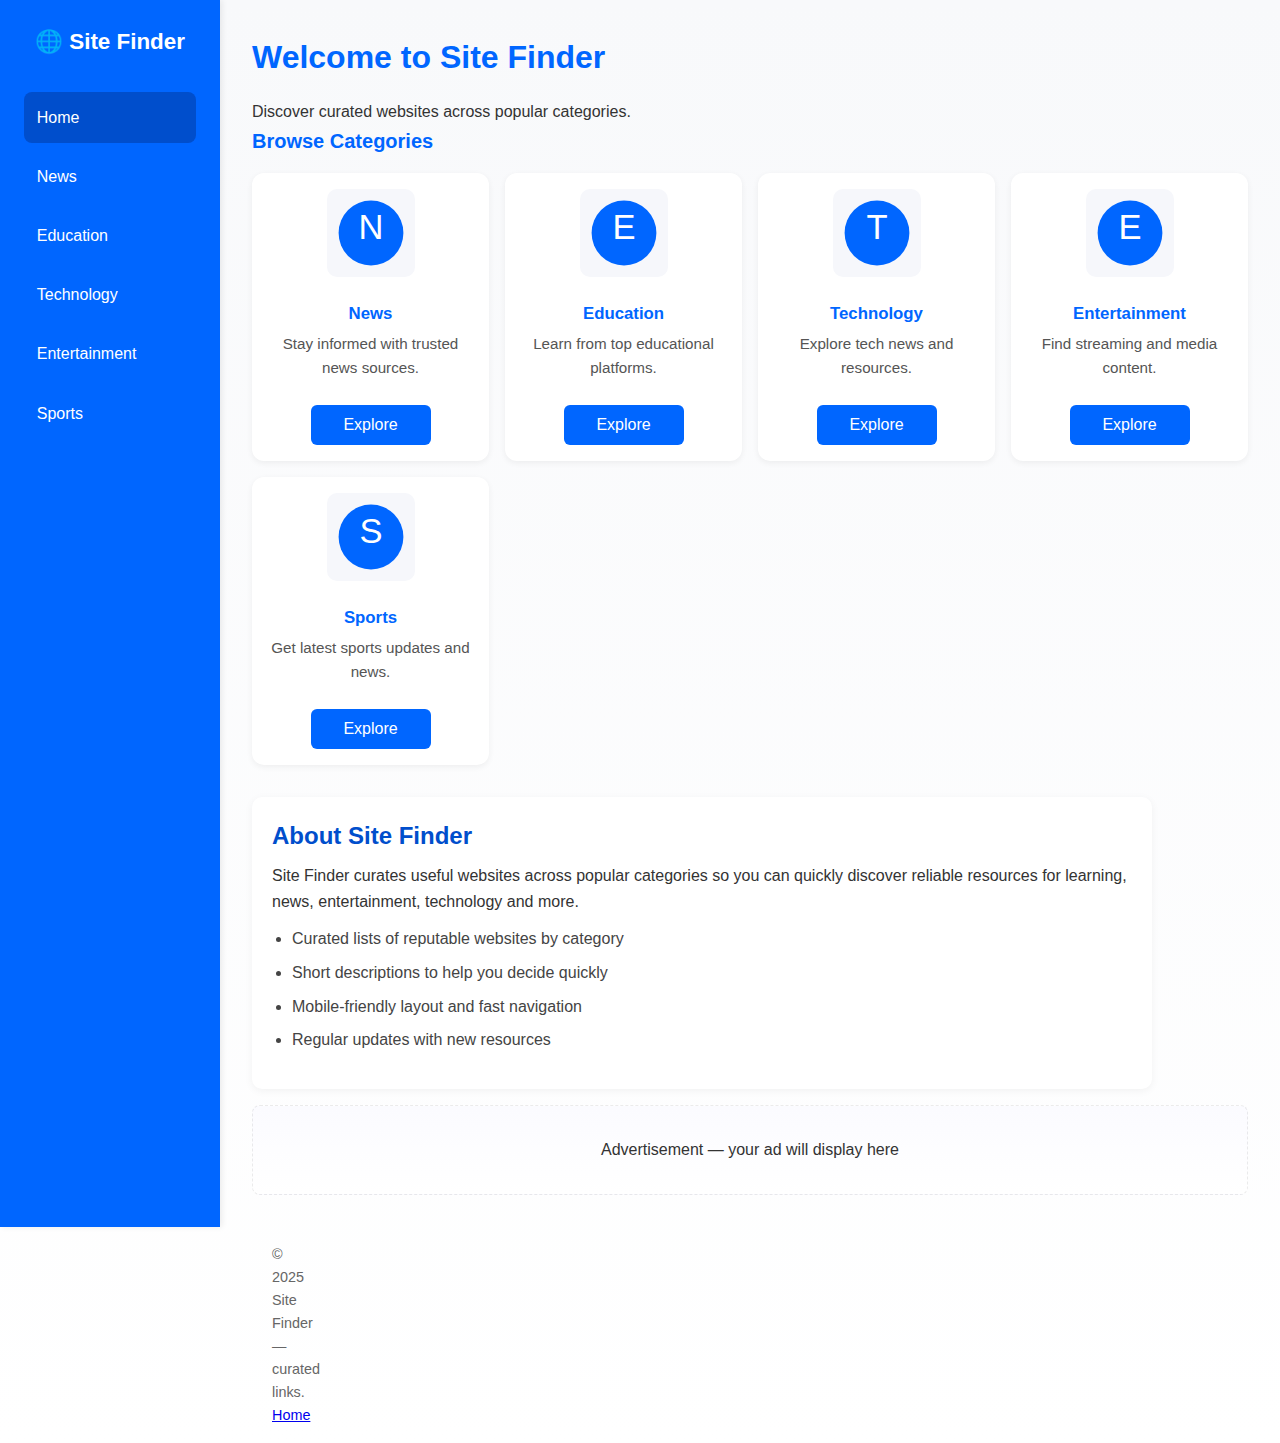
<file: technology.html>
<!DOCTYPE html>
<html lang="en">
<head>
  <meta charset="UTF-8">
  <meta name="viewport" content="width=device-width, initial-scale=1.0">
  <title>Technology Sites</title>
  <meta name="description" content="Technology sites — curated resources and news for developers and tech enthusiasts.">
  <link rel="icon" href="data:image/svg+xml,%3Csvg xmlns='http://www.w3.org/2000/svg' viewBox='0 0 100 100'%3E%3Ccircle cx='50' cy='50' r='45' fill='%230066ff'/%3E%3Ctext x='50' y='58' font-size='48' text-anchor='middle' fill='%23fff' font-family='Arial'%3ET%3C/text%3E%3C/svg%3E">
  <link rel="stylesheet" href="style.css">
</head>
<body>
  <header class="topbar">
    <button id="menu-btn" aria-label="Toggle menu">☰</button>
    <div class="topbar-title">🌐 Site Finder</div>
  </header>
  <div class="sidebar">
    <h2>🌐 Site Finder</h2>
    <a href="index.html">Home</a>
    <a href="news.html">News</a>
    <a href="education.html">Education</a>
    <a href="technology.html" class="active">Technology</a>
    <a href="entertainment.html">Entertainment</a>
    <a href="sports.html">Sports</a>
  </div>

  <div class="main-content">
    <h1>Technology Websites</h1>
    
    <section class="site-section">
      <h2>Major Tech Companies</h2>
      <div class="site-row">
        <div class="site-card">
          <div class="site-card-container">
            <img class="site-logo" loading="lazy" src="https://logo.clearbit.com/microsoft.com?size=200" onerror="this.onerror=null;this.src='https://www.google.com/s2/favicons?domain=microsoft.com&sz=128'" alt="Microsoft logo">
            <div class="site-card-content">
              <h3>Microsoft</h3>
              <p>Windows, Office 365, and cloud services.</p>
            </div>
            <div class="site-card-action">
              <a href="https://www.microsoft.com" target="_blank" rel="noopener">Visit</a>
            </div>
          </div>
        </div>

        <div class="site-card">
          <div class="site-card-container">
            <img class="site-logo" loading="lazy" src="https://logo.clearbit.com/apple.com?size=200" onerror="this.onerror=null;this.src='https://www.google.com/s2/favicons?domain=apple.com&sz=128'" alt="Apple logo">
            <div class="site-card-content">
              <h3>Apple Services</h3>
              <p>iCloud, App Store, and Apple ecosystem.</p>
            </div>
            <div class="site-card-action">
              <a href="https://www.apple.com/services" target="_blank" rel="noopener">Visit</a>
            </div>
          </div>
        </div>

        <div class="site-card">
          <div class="site-card-container">
            <img class="site-logo" loading="lazy" src="https://logo.clearbit.com/adobe.com?size=200" onerror="this.onerror=null;this.src='https://www.google.com/s2/favicons?domain=adobe.com&sz=128'" alt="Adobe logo">
            <div class="site-card-content">
              <h3>Adobe</h3>
              <p>Creative and document cloud solutions.</p>
            </div>
            <div class="site-card-action">
              <a href="https://www.adobe.com" target="_blank" rel="noopener">Visit</a>
            </div>
          </div>
        </div>

        <div class="site-card">
          <div class="site-card-container">
            <img class="site-logo" loading="lazy" src="https://logo.clearbit.com/norton.com?size=200" onerror="this.onerror=null;this.src='https://www.google.com/s2/favicons?domain=norton.com&sz=128'" alt="Norton logo">
            <div class="site-card-content">
              <h3>Norton</h3>
              <p>Security and antivirus solutions.</p>
            </div>
            <div class="site-card-action">
              <a href="https://www.norton.com" target="_blank" rel="noopener">Visit</a>
            </div>
          </div>
        </div>
      </div>
    </section>

    <section class="site-section">
      <h2>Computer Manufacturers</h2>
      <div class="site-row">
        <div class="site-card">
          <div class="site-card-container">
            <img class="site-logo" loading="lazy" src="https://logo.clearbit.com/lenovo.com?size=200" onerror="this.onerror=null;this.src='https://www.google.com/s2/favicons?domain=lenovo.com&sz=128'" alt="Lenovo logo">
            <div class="site-card-content">
              <h3>Lenovo</h3>
              <p>Laptops, desktops, and workstations.</p>
            </div>
            <div class="site-card-action">
              <a href="https://www.lenovo.com" target="_blank" rel="noopener">Visit</a>
            </div>
          </div>
        </div>

        <div class="site-card">
          <div class="site-card-container">
            <img class="site-logo" loading="lazy" src="https://logo.clearbit.com/dell.com?size=200" onerror="this.onerror=null;this.src='https://www.google.com/s2/favicons?domain=dell.com&sz=128'" alt="Dell logo">
            <div class="site-card-content">
              <h3>Dell</h3>
              <p>Business and consumer computing solutions.</p>
            </div>
            <div class="site-card-action">
              <a href="https://www.dell.com" target="_blank" rel="noopener">Visit</a>
            </div>
          </div>
        </div>

        <div class="site-card">
          <div class="site-card-container">
            <img class="site-logo" loading="lazy" src="https://logo.clearbit.com/hp.com?size=200" onerror="this.onerror=null;this.src='https://www.google.com/s2/favicons?domain=hp.com&sz=128'" alt="HP logo">
            <div class="site-card-content">
              <h3>HP</h3>
              <p>Computers, printers, and enterprise solutions.</p>
            </div>
            <div class="site-card-action">
              <a href="https://www.hp.com" target="_blank" rel="noopener">Visit</a>
            </div>
          </div>
        </div>

        <div class="site-card">
          <div class="site-card-container">
            <img class="site-logo" loading="lazy" src="https://logo.clearbit.com/asus.com?size=200" onerror="this.onerror=null;this.src='https://www.google.com/s2/favicons?domain=asus.com&sz=128'" alt="ASUS logo">
            <div class="site-card-content">
              <h3>ASUS</h3>
              <p>Gaming and consumer electronics.</p>
            </div>
            <div class="site-card-action">
              <a href="https://www.asus.com" target="_blank" rel="noopener">Visit</a>
            </div>
          </div>
        </div>
      </div>
    </section>

    <section class="site-section">
      <h2>Tech Retail & News</h2>
      <div class="site-row">
        <div class="site-card">
          <div class="site-card-container">
            <img class="site-logo" loading="lazy" src="https://logo.clearbit.com/newegg.com?size=200" onerror="this.onerror=null;this.src='https://www.google.com/s2/favicons?domain=newegg.com&sz=128'" alt="Newegg logo">
            <div class="site-card-content">
              <h3>Newegg</h3>
              <p>Computer parts and electronics retailer.</p>
            </div>
            <div class="site-card-action">
              <a href="https://www.newegg.com" target="_blank" rel="noopener">Visit</a>
            </div>
          </div>
        </div>

        <div class="site-card">
          <div class="site-card-container">
            <img class="site-logo" loading="lazy" src="https://logo.clearbit.com/bestbuy.com?size=200" onerror="this.onerror=null;this.src='https://www.google.com/s2/favicons?domain=bestbuy.com&sz=128'" alt="Best Buy logo">
            <div class="site-card-content">
              <h3>Best Buy</h3>
              <p>Consumer electronics and appliances.</p>
            </div>
            <div class="site-card-action">
              <a href="https://www.bestbuy.com" target="_blank" rel="noopener">Visit</a>
            </div>
          </div>
        </div>

        <div class="site-card">
          <div class="site-card-container">
            <img class="site-logo" loading="lazy" src="https://logo.clearbit.com/techradar.com?size=200" onerror="this.onerror=null;this.src='https://www.google.com/s2/favicons?domain=techradar.com&sz=128'" alt="TechRadar logo">
            <div class="site-card-content">
              <h3>TechRadar</h3>
              <p>Tech news, reviews, and buying guides.</p>
            </div>
            <div class="site-card-action">
              <a href="https://www.techradar.com" target="_blank" rel="noopener">Visit</a>
            </div>
          </div>
        </div>

        <div class="site-card">
          <div class="site-card-container">
            <img class="site-logo" loading="lazy" src="https://logo.clearbit.com/theverge.com?size=200" onerror="this.onerror=null;this.src='https://www.google.com/s2/favicons?domain=theverge.com&sz=128'" alt="The Verge logo">
            <div class="site-card-content">
              <h3>The Verge</h3>
              <p>Technology news and product reviews.</p>
            </div>
            <div class="site-card-action">
              <a href="https://www.theverge.com" target="_blank" rel="noopener">Visit</a>
            </div>
          </div>
        </div>
      </div>
    </section>
    </section>

    <section class="site-section">
      <h2>Devices & Components</h2>
      <div class="site-row">
        <div class="site-card">
          <div class="site-card-container">
            <img class="site-logo" loading="lazy" src="https://logo.clearbit.com/amazon.com?size=200" onerror="this.onerror=null;this.src='https://www.google.com/s2/favicons?domain=amazon.com&sz=128'" alt="Amazon Devices logo">
            <div class="site-card-content">
              <h3>Amazon Devices</h3>
              <p>Echo, Fire TV and Kindle devices.</p>
            </div>
            <div class="site-card-action">
              <a href="https://www.amazon.com" target="_blank" rel="noopener">Visit</a>
            </div>
          </div>
        </div>

        <div class="site-card">
          <div class="site-card-container">
            <img class="site-logo" loading="lazy" src="https://logo.clearbit.com/samsung.com?size=200" onerror="this.onerror=null;this.src='https://www.google.com/s2/favicons?domain=samsung.com&sz=128'" alt="Samsung logo">
            <div class="site-card-content">
              <h3>Samsung</h3>
              <p>Smartphones, TVs and consumer electronics.</p>
            </div>
            <div class="site-card-action">
              <a href="https://www.samsung.com" target="_blank" rel="noopener">Visit</a>
            </div>
          </div>
        </div>

        <div class="site-card">
          <div class="site-card-container">
            <img class="site-logo" loading="lazy" src="https://logo.clearbit.com/logitech.com?size=200" onerror="this.onerror=null;this.src='https://www.google.com/s2/favicons?domain=logitech.com&sz=128'" alt="Logitech logo">
            <div class="site-card-content">
              <h3>Logitech</h3>
              <p>Peripherals: mice, keyboards, webcams and audio.</p>
            </div>
            <div class="site-card-action">
              <a href="https://www.logitech.com" target="_blank" rel="noopener">Visit</a>
            </div>
          </div>
        </div>

        <div class="site-card">
          <div class="site-card-container">
            <img class="site-logo" loading="lazy" src="https://logo.clearbit.com/gopro.com?size=200" onerror="this.onerror=null;this.src='https://www.google.com/s2/favicons?domain=gopro.com&sz=128'" alt="GoPro logo">
            <div class="site-card-content">
              <h3>GoPro</h3>
              <p>Action cameras and accessories.</p>
            </div>
            <div class="site-card-action">
              <a href="https://gopro.com" target="_blank" rel="noopener">Visit</a>
            </div>
          </div>
        </div>
      </div>

      <div class="site-row">
        <div class="site-card">
          <div class="site-card-container">
            <img class="site-logo" loading="lazy" src="https://logo.clearbit.com/intel.com?size=200" onerror="this.onerror=null;this.src='https://www.google.com/s2/favicons?domain=intel.com&sz=128'" alt="Intel logo">
            <div class="site-card-content">
              <h3>Intel</h3>
              <p>Processors, chipsets and platform technologies.</p>
            </div>
            <div class="site-card-action">
              <a href="https://www.intel.com" target="_blank" rel="noopener">Visit</a>
            </div>
          </div>
        </div>

        <div class="site-card">
          <div class="site-card-container">
            <img class="site-logo" loading="lazy" src="https://logo.clearbit.com/nvidia.com?size=200" onerror="this.onerror=null;this.src='https://www.google.com/s2/favicons?domain=nvidia.com&sz=128'" alt="NVIDIA logo">
            <div class="site-card-content">
              <h3>NVIDIA</h3>
              <p>Graphics cards, AI and compute platforms.</p>
            </div>
            <div class="site-card-action">
              <a href="https://www.nvidia.com" target="_blank" rel="noopener">Visit</a>
            </div>
          </div>
        </div>

        <div class="site-card">
          <div class="site-card-container">
            <img class="site-logo" loading="lazy" src="https://logo.clearbit.com/acer.com?size=200" onerror="this.onerror=null;this.src='https://www.google.com/s2/favicons?domain=acer.com&sz=128'" alt="Acer logo">
            <div class="site-card-content">
              <h3>Acer</h3>
              <p>Laptops, monitors and gaming hardware.</p>
            </div>
            <div class="site-card-action">
              <a href="https://www.acer.com" target="_blank" rel="noopener">Visit</a>
            </div>
          </div>
        </div>

        <div class="site-card">
          <div class="site-card-container">
            <img class="site-logo" loading="lazy" src="https://logo.clearbit.com/hostgator.com?size=200" onerror="this.onerror=null;this.src='https://www.google.com/s2/favicons?domain=hostgator.com&sz=128'" alt="HostGator logo">
            <div class="site-card-content">
              <h3>HostGator</h3>
              <p>Web hosting and domain services.</p>
            </div>
            <div class="site-card-action">
              <a href="https://www.hostgator.com" target="_blank" rel="noopener">Visit</a>
            </div>
          </div>
        </div>
      </div>
    </section>

    <section class="site-section">
      <h2>Web Hosting & Services</h2>
      <div class="site-row">
        <div class="site-card">
          <div class="site-card-container">
            <img class="site-logo" loading="lazy" src="https://logo.clearbit.com/bluehost.com?size=200" onerror="this.onerror=null;this.src='https://www.google.com/s2/favicons?domain=bluehost.com&sz=128'" alt="Bluehost logo">
            <div class="site-card-content">
              <h3>Bluehost</h3>
              <p>Shared hosting, WordPress and domain services.</p>
            </div>
            <div class="site-card-action">
              <a href="https://www.bluehost.com" target="_blank" rel="noopener">Visit</a>
            </div>
          </div>
        </div>

        <div class="site-card">
          <div class="site-card-container">
            <img class="site-logo" loading="lazy" src="https://logo.clearbit.com/hostgator.com?size=200" onerror="this.onerror=null;this.src='https://www.google.com/s2/favicons?domain=hostgator.com&sz=128'" alt="HostGator logo">
            <div class="site-card-content">
              <h3>HostGator</h3>
              <p>Reliable web hosting and site management tools.</p>
            </div>
            <div class="site-card-action">
              <a href="https://www.hostgator.com" target="_blank" rel="noopener">Visit</a>
            </div>
          </div>
        </div>
      </div>
    </section>
  </div>
  <footer class="site-footer">&copy; 2025 Site Finder — curated links. <a href="index.html">Home</a></footer>

  <script src="script.js"></script>
  <script>
    const btn = document.getElementById('menu-btn');
    const sidebar = document.querySelector('.sidebar');
    btn && btn.addEventListener('click', () => sidebar.classList.toggle('open'));
  </script>
</body>
</html>
</file>
<file: style.css>
/* Reset and general styling */
* {
  margin: 0;
  padding: 0;
  box-sizing: border-box;
  font-family: "Poppins", sans-serif;
}

/* Global layout for overall page structure */
body {
  display: grid;
  grid-template-columns: 220px 1fr;
  grid-template-rows: auto 1fr;
  grid-template-areas:
    "sidebar main";
  min-height: 100vh;

  /* Clean, neutral theme */
  background: linear-gradient(180deg, #f8f9fb 0%, #ffffff 100%);
  color: #333;

  /* Smooth font rendering and subtle feel */
  font-family: "Poppins", sans-serif;
  -webkit-font-smoothing: antialiased;
  -moz-osx-font-smoothing: grayscale;

  /* A bit of breathing space */
  line-height: 1.6;
  scroll-behavior: smooth;
}

/* Improve layout for smaller screens */
@media (max-width: 900px) {
  body {
    display: block;
    background: #f4f5f7;
  }
}

/* Topbar for small screens */
.topbar {
  display: none;
  align-items: center;
  gap: 1rem;
  background: #0066ff;
  color: #fff;
  padding: 0.6rem 1rem;
  position: fixed;
  width: 100%;
  z-index: 1000;
}
.topbar #menu-btn {
  background: transparent;
  border: none;
  color: white;
  font-size: 1.2rem;
}
.topbar-title { font-weight: 600; }

/* Sidebar */
.sidebar {
  grid-area: sidebar;
  width: 220px;
  background: #0066ff;
  color: white;
  display: flex;
  flex-direction: column;
  padding: 1.5rem;
  position: static; /* positioned by grid */
  height: auto;
  box-shadow: 2px 0 6px rgba(0,0,0,0.08);
}

.sidebar h2 {
  margin-bottom: 2rem;
  text-align: center;
  font-size: 1.4rem;
}

.sidebar a {
  text-decoration: none;
  color: white;
  padding: 0.8rem;
  margin-bottom: 0.5rem;
  border-radius: 8px;
  transition: 0.3s;
}

.sidebar a:hover, .sidebar a.active {
  background: #004ecc;
}

/* Main Content */
.main-content {
  grid-area: main;
  padding: 2rem;
}

.homepage-grid { display: grid; grid-template-columns: repeat(auto-fit, minmax(160px, 1fr)); gap: 1rem; margin-top: 1.5rem; }
.home-card { display: block; padding: 1rem; background: white; border-radius: 8px; text-decoration: none; color: #0066ff; box-shadow: 0 1px 4px rgba(0,0,0,0.08); text-align: center; }
.home-card:hover { transform: translateY(-3px); }

h1 {
  margin-bottom: 1rem;
  color: #0066ff;
}

.site-grid {
  display: grid;
  grid-template-columns: repeat(auto-fit, minmax(220px, 1fr));
  gap: 1.25rem;
}

/* Site sections with titles */
.site-section {
  margin-bottom: 2rem;
}

.site-section h2 {
  color: #0066ff;
  font-size: 1.25rem;
  margin: 0 0 1rem 0;
}

/* Row layout for site links: responsive wrapping grid so all cards are visible */
.site-row-home {

  display: grid;
  grid-template-columns: repeat(auto-fill, minmax(80%, 1fr));
  gap: 1rem;
  margin-bottom: 1rem;
  align-items: stretch;
}

.site-row {
  display: grid;
  grid-template-columns: repeat(auto-fill, minmax(200px, 1fr));
  gap: 1rem;
  margin-bottom: 1rem;
  align-items: stretch;
}

/* On smaller screens, allow narrower cards */
@media (max-width: 900px) {
  .site-row { grid-template-columns: repeat(auto-fill, minmax(220px, 1fr)); }
}

@media (max-width: 420px) {
  .site-row { grid-template-columns: repeat(auto-fill, minmax(180px, 1fr)); }
}

@media (max-width: 900px) {
  .site-row .site-card { flex: 0 0 300px; }
}

@media (max-width: 420px) {
  .site-row .site-card { flex: 0 0 260px; }
  .site-logo { width: 64px; height: 64px; }
}

.site-card {
  background: white;
  width: auto;
  padding: 1rem;
  border-radius: 12px;
  box-shadow: 0 2px 6px rgba(0,0,0,0.06);
  transition: transform 0.18s;
}

.site-card:hover { transform: translateY(-6px); }

.site-card-container {
  display: flex;
  align-items: center;
  flex-direction: column;
  height: 100%;
  gap: 1rem;
  text-align: center;
}

.site-card h3 { color: #0066ff; margin: 0; font-size: 1.05rem; }
.site-card p { color: #555; margin: 0.25rem 0 0; font-size: 0.95rem; }

.site-logo {
  flex-shrink: 0;
  width: 88px;
}

.site-card-content {
  flex: 1 1 auto;
  min-width: 0;
  width: 100%;
  padding: 0.5rem 0;
}

.site-card-action {
  flex-shrink: 0;
  width: 100%;
}
.site-card a { 
  text-decoration: none; 
  background: #0066ff; 
  color: white; 
  padding: 0.45rem 0.85rem; 
  border-radius: 6px; 
  transition: 0.25s; 
  display: inline-block;
  min-width: 120px;
}
.site-card a:hover { background: #004ecc; }

/* Site logo inside card */
.site-logo { width: 88px; height: 88px; object-fit: contain; border-radius: 10px; background: #f6f7fb; padding: 8px; display: block; }

/* About / homepage content */
.about { max-width: 900px; background: #fff; padding: 1.25rem; border-radius: 10px; box-shadow: 0 2px 8px rgba(0,0,0,0.05); }
.about h2 { color: #004ecc; margin-bottom: 0.5rem; }
.features-list { margin: 0.75rem 0 1rem 1.25rem; color: #444; }
.features-list li { margin-bottom: 0.5rem; }

/* Ad placeholder styling */
.ad-slot {
  margin-top: 1rem;
  padding: 1rem;
  border-radius: 8px;
  background: linear-gradient(180deg, #fbfbff, #fff);
  border: 1px dashed rgba(0,0,0,0.08);
  color: #333;
  text-align: center;
  min-height: 90px;
  display: flex;
  align-items: center;
  justify-content: center;
}

/* Smaller ad on small screens */
@media (max-width: 420px) {
  .ad-slot { min-height: 70px; padding: 0.75rem; }
}

/* Footer */
.site-footer {
  margin-left: 240px;
  padding: 1rem 2rem;
  color: #666;
  font-size: 0.9rem;
}

/* Responsive: collapse sidebar into a topbar menu on small screens */
@media (max-width: 820px) {
  .topbar { display: flex; }
  .sidebar { position: fixed; left: -260px; top: 56px; height: calc(100% - 56px); transition: left 0.25s ease; width: 220px; }
  .sidebar.open { left: 0; }
  .main-content { margin-left: 0; padding: 1rem; margin-top: 56px; }
  .site-footer { margin-left: 0; padding-left: 1rem; padding-right: 1rem; }
}
</file>
